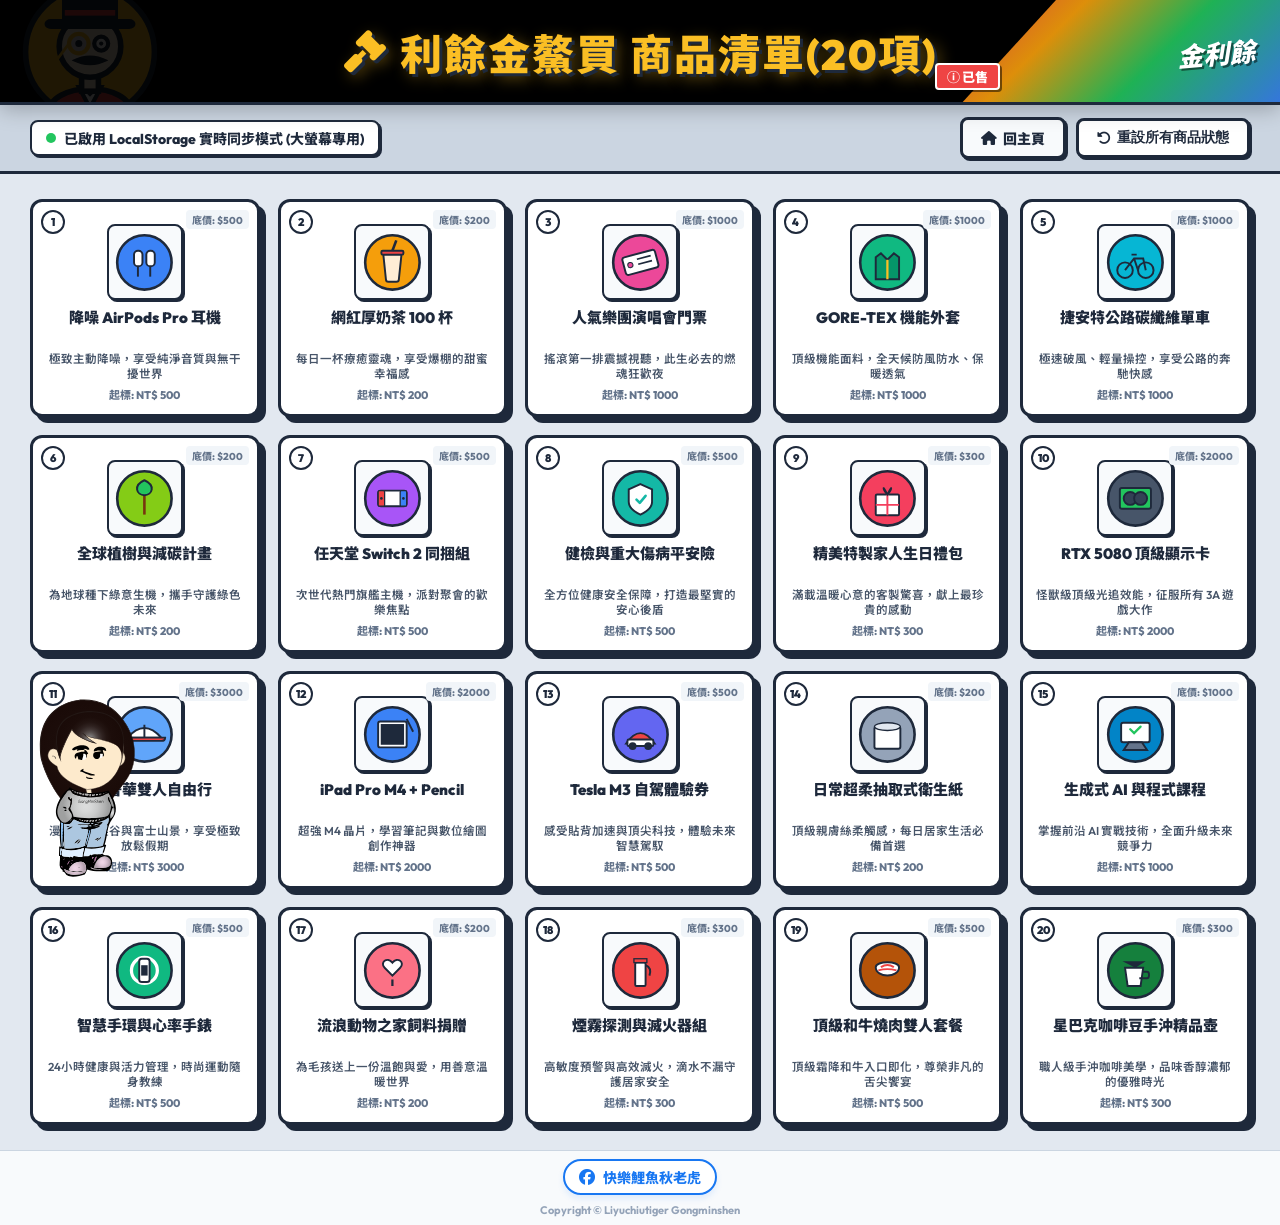
<file: catalog.html>
<!DOCTYPE html>
<html lang="zh-TW">
<head>
    <meta charset="UTF-8">
    <meta name="viewport" content="width=device-width, initial-scale=1.0">
    <title>利餘金鰲買 - 大螢幕投影商品看板 (20項)</title>
    <link rel="preconnect" href="https://fonts.googleapis.com">
    <link rel="preconnect" href="https://fonts.gstatic.com" crossorigin>
    <link href="https://fonts.googleapis.com/css2?family=Outfit:wght@400;600;800;900&family=Noto+Sans+TC:wght@400;700;900&display=swap" rel="stylesheet">
    <link rel="stylesheet" href="https://cdnjs.cloudflare.com/ajax/libs/font-awesome/6.4.0/css/all.min.css">
    <style>
        :root {
            --primary: #1e293b;
            --border-dark: #1e293b;
            --border-width: 3px;
            --warning: #ef4444; /* 已售紅色 */
            --gold: #f59e0b; /* 標題金色 */
            --flat-shadow: 6px 6px 0px #1e293b;
            --flat-shadow-sm: 4px 4px 0px #1e293b;
            --flat-shadow-xs: 2px 2px 0px #1e293b;
        }

        * {
            box-sizing: border-box;
            margin: 0;
            padding: 0;
        }

        body {
            font-family: 'Outfit', 'Noto Sans TC', sans-serif;
            background-color: #e2e8f0;
            color: var(--primary);
            overflow-x: hidden;
            min-height: 100vh;
            display: flex;
            flex-direction: column;
        }

        /* 頂部投影大標題列 (高度還原圖片風格，帶點現代精緻質感) */
        .catalog-header {
            background-color: #000000;
            width: 100%;
            height: 105px;
            position: relative;
            display: flex;
            align-items: center;
            justify-content: center;
            border-bottom: var(--border-width) solid var(--border-dark);
            overflow: hidden;
            box-shadow: 0 4px 20px rgba(0, 0, 0, 0.25);
        }

        /* 裝飾炫帶 */
        .rainbow-ribbon {
            position: absolute;
            top: 0;
            right: 0;
            width: 320px;
            height: 105px;
            pointer-events: none;
            background: linear-gradient(135deg, rgba(239, 68, 68, 0.9) 0%, rgba(245, 158, 11, 0.9) 30%, rgba(34, 197, 94, 0.9) 60%, rgba(59, 130, 246, 0.9) 100%);
            clip-path: polygon(30% 0, 100% 0, 100% 100%, 0% 100%);
            display: flex;
            align-items: center;
            justify-content: flex-end;
            padding-right: 25px;
        }

        .gold-brand-text {
            color: white;
            font-weight: 900;
            font-size: 26px;
            font-style: italic;
            text-shadow: 2px 2px 0px rgba(0, 0, 0, 0.5);
            transform: rotate(-5deg);
        }

        .catalog-title {
            color: #fbbf24; /* 金黃色 */
            font-size: 42px;
            font-weight: 900;
            letter-spacing: 2px;
            text-shadow: 3px 3px 0px #1e293b, 5px 5px 15px rgba(251, 191, 36, 0.4);
            display: flex;
            align-items: center;
            gap: 12px;
            z-index: 10;
        }

        /* 已售標誌說明 */
        .sold-info-tag {
            position: absolute;
            bottom: 12px;
            right: 280px;
            background-color: var(--warning);
            color: white;
            border: 2px solid white;
            padding: 2px 10px;
            border-radius: 4px;
            font-size: 13px;
            font-weight: 900;
            box-shadow: 2px 2px 0px rgba(0,0,0,0.5);
            z-index: 10;
        }

        /* 吉祥物左下角裝飾 */
        .mascot-bg-decor {
            position: absolute;
            left: 20px;
            bottom: -20px;
            width: 140px;
            opacity: 0.12;
            pointer-events: none;
            transform: scaleX(-1);
        }

        /* 控制工具列 */
        .toolbar {
            padding: 12px 30px;
            background-color: #cbd5e1;
            border-bottom: var(--border-width) solid var(--border-dark);
            display: flex;
            justify-content: space-between;
            align-items: center;
        }

        .status-badge {
            background-color: white;
            border: 2px solid var(--border-dark);
            padding: 6px 14px;
            border-radius: 8px;
            font-size: 14px;
            font-weight: 800;
            display: flex;
            align-items: center;
            gap: 8px;
            box-shadow: var(--flat-shadow-xs);
        }

        .pulse-dot {
            width: 10px;
            height: 10px;
            background-color: #22c55e;
            border-radius: 50%;
            animation: pulseGreen 1.5s infinite;
        }

        @keyframes pulseGreen {
            0% { transform: scale(0.95); box-shadow: 0 0 0 0 rgba(34, 197, 94, 0.7); }
            70% { transform: scale(1); box-shadow: 0 0 0 6px rgba(34, 197, 94, 0); }
            100% { transform: scale(0.95); box-shadow: 0 0 0 0 rgba(34, 197, 94, 0); }
        }

        .btn-reset {
            background: white;
            color: var(--primary);
            border: var(--border-width) solid var(--border-dark);
            padding: 8px 18px;
            font-size: 14px;
            font-weight: 900;
            border-radius: 8px;
            cursor: pointer;
            box-shadow: var(--flat-shadow-xs);
            transition: all 0.15s ease;
            display: inline-flex;
            align-items: center;
            gap: 6px;
        }

        .btn-reset:hover {
            background: #f8fafc;
            transform: translate(-1px, -1px);
            box-shadow: var(--flat-shadow-sm);
        }

        .btn-reset:active {
            transform: translate(1px, 1px);
            box-shadow: none;
        }

        /* 4x5 商品卡片大網格 */
        .catalog-grid {
            flex-grow: 1;
            padding: 25px 30px;
            display: grid;
            grid-template-columns: repeat(5, 1fr);
            grid-template-rows: repeat(4, 1fr);
            gap: 18px;
            max-width: 1600px;
            width: 100%;
            margin: 0 auto;
        }

        /* 商品大卡片 */
        .catalog-card {
            background-color: #ffffff;
            border: var(--border-width) solid var(--border-dark);
            border-radius: 12px;
            padding: 12px;
            display: flex;
            flex-direction: column;
            align-items: center;
            justify-content: space-between;
            position: relative;
            cursor: pointer;
            user-select: none;
            box-shadow: var(--flat-shadow);
            transition: transform 0.15s, box-shadow 0.15s;
            overflow: hidden;
        }

        .catalog-card:hover {
            transform: translate(-2px, -2px);
            box-shadow: 8px 8px 0px var(--border-dark);
        }

        .catalog-card:active {
            transform: translate(2px, 2px);
            box-shadow: var(--flat-shadow-xs);
        }

        /* 商品編號與標籤 */
        .card-number {
            position: absolute;
            top: 8px;
            left: 8px;
            background-color: var(--primary-light);
            border: 2px solid var(--border-dark);
            width: 24px;
            height: 24px;
            border-radius: 50%;
            display: flex;
            align-items: center;
            justify-content: center;
            font-size: 11px;
            font-weight: 900;
        }

        .card-price-tag {
            position: absolute;
            top: 8px;
            right: 8px;
            font-size: 10px;
            font-weight: 800;
            color: #64748b;
            background-color: #f1f5f9;
            padding: 2px 6px;
            border-radius: 4px;
        }

        /* 卡片向量圖標 */
        .card-vector-box {
            width: 76px;
            height: 76px;
            border: 2px solid var(--border-dark);
            border-radius: 8px;
            background-color: #f8fafc;
            display: flex;
            align-items: center;
            justify-content: center;
            margin-top: 10px;
            margin-bottom: 8px;
            box-shadow: var(--flat-shadow-xs);
        }

        .card-vector-box svg {
            width: 90%;
            height: 90%;
        }

        /* 商品名稱 */
        .card-name {
            font-size: 15px;
            font-weight: 900;
            color: var(--primary);
            text-align: center;
            line-height: 1.35;
            margin-bottom: 2px;
            width: 100%;
            display: -webkit-box;
            -webkit-line-clamp: 2;
            -webkit-box-orient: vertical;
            overflow: hidden;
            text-overflow: ellipsis;
            height: 40px;
        }

        /* 商品廣告文案 (吸引人宣傳詞) */
        .card-desc {
            font-size: 11.5px;
            font-weight: 600;
            color: #475569;
            text-align: center;
            line-height: 1.3;
            margin: 2px 0;
            width: 100%;
            display: -webkit-box;
            -webkit-line-clamp: 2;
            -webkit-box-orient: vertical;
            overflow: hidden;
            text-overflow: ellipsis;
            min-height: 30px;
        }

        /* 底部底價 */
        .card-bottom-price {
            font-size: 11px;
            font-weight: 800;
            color: #64748b;
            margin-top: 2px;
        }

        /* 紅色已售蓋章印章 (極致擬真傾斜設計) */
        .stamp-sold {
            position: absolute;
            width: 130px;
            height: 65px;
            border: 4px double var(--warning);
            border-radius: 8px;
            color: var(--warning);
            display: flex;
            flex-direction: column;
            align-items: center;
            justify-content: center;
            font-weight: 900;
            transform: rotate(-12deg) scale(2);
            opacity: 0;
            pointer-events: none;
            background-color: rgba(255, 255, 255, 0.9);
            z-index: 100;
            top: 50%;
            left: 50%;
            margin-top: -32.5px;
            margin-left: -65px;
            box-shadow: 0 0 5px rgba(239, 68, 68, 0.3);
            transition: all 0.2s cubic-bezier(0.175, 0.885, 0.32, 1.275);
        }

        .stamp-sold-title {
            font-size: 18px;
            letter-spacing: 2px;
            line-height: 1.1;
        }

        .stamp-sold-sub {
            font-size: 9px;
            font-family: var(--font-outfit);
            letter-spacing: 1px;
            line-height: 1.1;
        }

        /* 已售狀態下的卡片與印章樣式 */
        .catalog-card.sold {
            background-color: #fef2f2;
            border-color: var(--warning);
        }

        .catalog-card.sold:hover {
            transform: none;
            box-shadow: var(--flat-shadow);
        }

        .catalog-card.sold .stamp-sold {
            opacity: 1;
            transform: rotate(-12deg) scale(1);
        }

        .catalog-card.sold .card-vector-box {
            filter: grayscale(80%) opacity(60%);
        }

        .catalog-card.sold .card-name {
            color: #94a3b8;
        }

        /* 標註成交資訊 (大螢幕超清晰得標組別與得標價) */
        .sold-winner-badge {
            position: absolute;
            bottom: 6px;
            left: 6px;
            right: 6px;
            background: linear-gradient(135deg, #090d16 0%, #1e293b 100%);
            border: 2.5px solid #f59e0b;
            border-radius: 8px;
            padding: 5px 6px;
            z-index: 110;
            display: flex;
            flex-direction: column;
            align-items: center;
            justify-content: center;
            gap: 2px;
            box-shadow: 0 4px 14px rgba(0, 0, 0, 0.5), 0 0 0 1px rgba(245, 158, 11, 0.4);
            opacity: 0;
            transform: translateY(10px);
            transition: all 0.25s cubic-bezier(0.34, 1.56, 0.64, 1);
            pointer-events: none;
        }

        .catalog-card.sold .sold-winner-badge {
            opacity: 1;
            transform: translateY(0);
        }

        /* 成交後隱藏卡片原本的小起標價，給大字號得標組別與金額最佳展示空間 */
        .catalog-card.sold .card-bottom-price {
            visibility: hidden;
        }

        .winner-group-row {
            display: flex;
            align-items: center;
            justify-content: center;
            gap: 6px;
            width: 100%;
        }

        .winner-group-text {
            color: #ffffff;
            font-size: 21px; /* 大幅放大！在教室大螢幕投影上極度搶眼醒目 */
            font-weight: 900;
            letter-spacing: 0.5px;
            text-shadow: 0 2px 4px rgba(0, 0, 0, 0.8);
            white-space: nowrap;
            overflow: hidden;
            text-overflow: ellipsis;
            max-width: 92%;
            line-height: 1.2;
        }

        .winner-price-row {
            display: flex;
            align-items: center;
            justify-content: center;
            gap: 4px;
            width: 100%;
            line-height: 1.1;
        }

        .winner-price-label {
            font-size: 11.5px;
            color: #94a3b8;
            font-weight: 700;
        }

        .winner-price-text {
            color: #fbbf24;
            font-size: 16.5px;
            font-weight: 900;
            font-family: 'Outfit', sans-serif;
            text-shadow: 1px 1px 0px rgba(0, 0, 0, 0.6);
            white-space: nowrap;
        }

        /* 音效與底部 */
        .bottom-credits {
            text-align: center;
            padding: 8px;
            font-size: 11px;
            color: #94a3b8;
            font-weight: 700;
            background-color: #f8fafc;
            border-top: 1.5px solid #cbd5e1;
        }

        /* --- 新增：吉祥物拖曳與特效樣式 --- */
        .mascot-draggable-container {
            position: fixed;
            left: 20px;
            bottom: 20px;
            width: 130px;
            height: auto;
            z-index: 10000;
            cursor: move;
            user-select: none;
            touch-action: none;
        }

        .mascot-hover-wrapper {
            width: 100%;
            height: auto;
            transition: filter 0.3s ease, transform 0.3s ease;
        }

        .mascot-img {
            width: 100%;
            height: auto;
            display: block;
            pointer-events: none; /* 防止圖片拖曳時瀏覽器預設開啟圖片 */
        }

        /* 懸停時彩色霓虹發光與抖動 */
        .mascot-hover-wrapper:hover {
            animation: mascot-shake 0.15s infinite linear, mascot-neon-glow 1.5s infinite linear;
        }

        @keyframes mascot-shake {
            0% { transform: translate(0, 0) rotate(0deg); }
            20% { transform: translate(-2px, 1px) rotate(-1.5deg); }
            40% { transform: translate(1px, -1px) rotate(1deg); }
            60% { transform: translate(-1px, 2px) rotate(-0.5deg); }
            80% { transform: translate(2px, 1px) rotate(1.5deg); }
            100% { transform: translate(0, 0) rotate(0deg); }
        }

        @keyframes mascot-neon-glow {
            0% {
                filter: drop-shadow(0 0 6px #ff007f) drop-shadow(0 0 15px #ff00ff);
            }
            20% {
                filter: drop-shadow(0 0 6px #00f0ff) drop-shadow(0 0 15px #00f0ff);
            }
            40% {
                filter: drop-shadow(0 0 6px #39ff14) drop-shadow(0 0 15px #39ff14);
            }
            60% {
                filter: drop-shadow(0 0 6px #ffff00) drop-shadow(0 0 15px #ffff00);
            }
            80% {
                filter: drop-shadow(0 0 6px #ff007f) drop-shadow(0 0 15px #ff007f);
            }
            100% {
                filter: drop-shadow(0 0 6px #ff00ff) drop-shadow(0 0 15px #ff00ff);
            }
        }

        /* --- 新增：FB 粉絲專頁按鈕樣式 --- */
        .fb-link-container {
            margin-bottom: 8px;
            display: flex;
            justify-content: center;
        }

        .fb-fanpage-link {
            display: inline-flex;
            align-items: center;
            gap: 8px;
            text-decoration: none;
            color: #1877f2;
            font-weight: 800;
            font-size: 14px;
            padding: 6px 14px;
            background-color: #ffffff;
            border: 2px solid #1877f2;
            border-radius: 20px;
            box-shadow: 0 4px 6px rgba(24, 119, 242, 0.1);
            transition: all 0.2s cubic-bezier(0.175, 0.885, 0.32, 1.275);
        }

        .fb-fanpage-link:hover {
            background-color: #1877f2;
            color: #ffffff;
            box-shadow: 0 6px 12px rgba(24, 119, 242, 0.25);
            transform: translateY(-2px);
        }

        .fb-icon {
            font-size: 16px;
        }

        /* --- 得標輸入彈窗樣式 --- */
        .modal-overlay {
            position: fixed;
            top: 0;
            left: 0;
            width: 100vw;
            height: 100vh;
            background-color: rgba(15, 23, 42, 0.7);
            backdrop-filter: blur(4px);
            z-index: 20000;
            display: flex;
            align-items: center;
            justify-content: center;
            padding: 20px;
        }

        .modal-card {
            background-color: #ffffff;
            border: 3px solid #1e293b;
            border-radius: 14px;
            box-shadow: 8px 8px 0px #1e293b;
            width: 100%;
            max-width: 440px;
            overflow: hidden;
            animation: modalPop 0.2s cubic-bezier(0.175, 0.885, 0.32, 1.275);
        }

        @keyframes modalPop {
            0% { transform: scale(0.9); opacity: 0; }
            100% { transform: scale(1); opacity: 1; }
        }

        .modal-header {
            background-color: #1e293b;
            color: #fbbf24;
            padding: 14px 20px;
            display: flex;
            align-items: center;
            justify-content: space-between;
        }

        .modal-title {
            font-size: 17px;
            font-weight: 900;
            display: flex;
            align-items: center;
            gap: 8px;
        }

        .modal-close {
            background: none;
            border: none;
            color: #ffffff;
            font-size: 24px;
            cursor: pointer;
            line-height: 1;
        }

        .modal-body {
            padding: 20px;
            display: flex;
            flex-direction: column;
            gap: 14px;
        }

        .modal-info {
            font-size: 14px;
            font-weight: 700;
            color: #475569;
            background: #f8fafc;
            padding: 8px 12px;
            border-radius: 6px;
            border: 1.5px solid #cbd5e1;
        }

        .modal-form-group {
            display: flex;
            flex-direction: column;
            gap: 6px;
        }

        .modal-form-group label {
            font-size: 13.5px;
            font-weight: 800;
            color: #1e293b;
            display: flex;
            align-items: center;
            gap: 6px;
        }

        .modal-form-group input {
            padding: 10px 14px;
            border: 2px solid #1e293b;
            border-radius: 8px;
            font-size: 15px;
            font-weight: 700;
            outline: none;
            transition: all 0.15s;
        }

        .modal-form-group input:focus {
            border-color: #2563eb;
            background-color: #eff6ff;
            box-shadow: 2px 2px 0px #1e293b;
        }

        .modal-footer {
            padding: 12px 20px 18px 20px;
            display: flex;
            flex-wrap: wrap;
            gap: 8px;
            justify-content: flex-end;
            background-color: #f8fafc;
            border-top: 2px solid #e2e8f0;
        }

        .btn-modal {
            padding: 8px 15px;
            border-radius: 8px;
            font-size: 13px;
            font-weight: 800;
            cursor: pointer;
            border: 2px solid #1e293b;
            box-shadow: 2px 2px 0px #1e293b;
            transition: all 0.15s;
            display: inline-flex;
            align-items: center;
            gap: 6px;
        }

        .btn-modal:hover {
            transform: translate(-1px, -1px);
            box-shadow: 3px 3px 0px #1e293b;
        }

        .btn-modal:active {
            transform: translate(1px, 1px);
            box-shadow: none;
        }

        .btn-confirm {
            background-color: #16a34a;
            color: #ffffff;
        }

        .btn-simple-sold {
            background-color: #d97706;
            color: #ffffff;
        }

        .btn-cancel-sold {
            background-color: #ef4444;
            color: #ffffff;
        }

        .btn-close {
            background-color: #ffffff;
            color: #1e293b;
        }
    </style>
</head>
<body>

    <!-- 得標輸入彈窗 (Modal) -->
    <div id="winner-modal-overlay" class="modal-overlay" style="display: none;" onclick="handleModalOverlayClick(event)">
        <div class="modal-card" onclick="event.stopPropagation()">
            <div class="modal-header">
                <div class="modal-title">
                    <i class="fa-solid fa-gavel"></i>
                    <span id="modal-item-title">#01 商品名稱</span>
                </div>
                <button class="modal-close" onclick="closeWinnerModal()">&times;</button>
            </div>
            <div class="modal-body">
                <div class="modal-info">
                    起標底價：<strong id="modal-item-baseprice" style="color: #059669;">NT$ 500</strong>
                </div>
                <div class="modal-form-group">
                    <label for="modal-input-group"><i class="fa-solid fa-users"></i> 得標組別 / 得標者</label>
                    <input type="text" id="modal-input-group" placeholder="例如：第 1 組、第 2 組" autocomplete="off">
                </div>
                <div class="modal-form-group">
                    <label for="modal-input-price"><i class="fa-solid fa-coins"></i> 得標金額 (NT$)</label>
                    <input type="number" id="modal-input-price" placeholder="請輸入得標金額" min="0" step="100">
                </div>
            </div>
            <div class="modal-footer">
                <button class="btn-modal btn-confirm" onclick="confirmWinner()">
                    <i class="fa-solid fa-check"></i> 確認得標
                </button>
                <button class="btn-modal btn-simple-sold" onclick="confirmSimpleSold()">
                    <i class="fa-solid fa-stamp"></i> 僅標記已售
                </button>
                <button class="btn-modal btn-cancel-sold" id="btn-cancel-sold" onclick="removeSoldStatus()" style="display: none;">
                    <i class="fa-solid fa-trash-can"></i> 取消已售
                </button>
                <button class="btn-modal btn-close" onclick="closeWinnerModal()">關閉</button>
            </div>
        </div>
    </div>

    <!-- 吉祥物拖曳容器 -->
    <div id="mascot-draggable" class="mascot-draggable-container">
        <div class="mascot-hover-wrapper">
            <img src="image/LiyuChillGuy.svg" alt="吉祥物" class="mascot-img">
        </div>
    </div>

    <!-- 頂部黑底投影橫幅 -->
    <header class="catalog-header">
        <img src="image/Seller.svg" alt="Seller" class="mascot-bg-decor">
        <h1 class="catalog-title">
            <i class="fa-solid fa-gavel text-gold"></i> 利餘金鰲買 商品清單(20項)
        </h1>
        <div class="sold-info-tag">ⓘ 已售</div>
        <div class="rainbow-ribbon">
            <span class="gold-brand-text">金利餘</span>
        </div>
    </header>

    <!-- 工具列 -->
    <div class="toolbar">
        <div class="status-badge">
            <span class="pulse-dot"></span>
            <span>已啟用 LocalStorage 實時同步模式 (大螢幕專用)</span>
        </div>
        <div style="display: flex; align-items: center; gap: 10px;">
            <a href="index.html" class="btn-reset" style="text-decoration: none; color: inherit; background-color: #f8fafc;"><i class="fa-solid fa-house"></i> 回主頁</a>
            <button class="btn-reset" onclick="resetAllStatuses()"><i class="fa-solid fa-rotate-left"></i> 重設所有商品狀態</button>
        </div>
    </div>

    <!-- 20項商品 4x5 網格 -->
    <main class="catalog-grid" id="catalog-grid">
        <!-- JS 動態生成 20 個商品方塊 -->
    </main>

    <!-- 頁尾宣告 -->
    <footer class="bottom-credits">
        <div class="fb-link-container">
            <a href="https://www.facebook.com/happyliyuchilltiger/" target="_blank" class="fb-fanpage-link">
                <i class="fa-brands fa-facebook fb-icon"></i>
                <span class="fb-text">快樂鯉魚秋老虎</span>
            </a>
        </div>
        Copyright © Liyuchiutiger Gongminshen
    </footer>

    <!-- JS 腳本 -->
    <script>
        // 與 game.js 完美同步的 20 項商品定義
        const ITEMS = [
            { id: 1, name: "降噪 AirPods Pro 耳機", basePrice: 500, desc: "極致主動降噪，享受純淨音質與無干擾世界", svg: `<svg viewBox="0 0 100 100"><circle cx="50" cy="50" r="42" fill="#3b82f6" stroke="#1e293b" stroke-width="4"/><rect x="34" y="32" width="13" height="24" rx="6" fill="#ffffff" stroke="#1e293b" stroke-width="3"/><path d="M 40 56 L 40 72" stroke="#1e293b" stroke-width="3"/><rect x="53" y="32" width="13" height="24" rx="6" fill="#ffffff" stroke="#1e293b" stroke-width="3"/><path d="M 59 56 L 59 72" stroke="#1e293b" stroke-width="3"/></svg>` },
            { id: 2, name: "網紅厚奶茶 100 杯", basePrice: 200, desc: "每日一杯療癒靈魂，享受爆棚的甜蜜幸福感", svg: `<svg viewBox="0 0 100 100"><circle cx="50" cy="50" r="42" fill="#f59e0b" stroke="#1e293b" stroke-width="4"/><path d="M 36 38 L 40 76 A 4 4 0 0 0 44 80 L 56 80 A 4 4 0 0 0 60 76 L 64 38 Z" fill="#ffedd5" stroke="#1e293b" stroke-width="3"/><rect x="33" y="32" width="34" height="6" fill="#ef4444" stroke="#1e293b" stroke-width="3" rx="2"/><path d="M 50 32 L 56 16" stroke="#1e293b" stroke-width="4"/></svg>` },
            { id: 3, name: "人氣樂團演唱會門票", basePrice: 1000, desc: "搖滾第一排震撼視聽，此生必去的燃魂狂歡夜", svg: `<svg viewBox="0 0 100 100"><circle cx="50" cy="50" r="42" fill="#ec4899" stroke="#1e293b" stroke-width="4"/><g transform="rotate(-15 50 50)"><rect x="24" y="36" width="52" height="28" rx="4" fill="#ffffff" stroke="#1e293b" stroke-width="3"/><circle cx="34" cy="50" r="4" fill="#ec4899" stroke="#1e293b" stroke-width="1.5"/><line x1="46" y1="44" x2="68" y2="44" stroke="#1e293b" stroke-width="2.5"/><line x1="46" y1="52" x2="68" y2="52" stroke="#1e293b" stroke-width="2.5"/></g></svg>` },
            { id: 4, name: "GORE-TEX 機能外套", basePrice: 1000, desc: "頂級機能面料，全天候防風防水、保暖透氣", svg: `<svg viewBox="0 0 100 100"><circle cx="50" cy="50" r="42" fill="#10b981" stroke="#1e293b" stroke-width="4"/><path d="M 32 42 L 40 36 L 50 46 L 60 36 L 68 42 L 68 76 L 32 76 Z" fill="#059669" stroke="#1e293b" stroke-width="3"/><path d="M 50 46 L 50 76" stroke="#fbbf24" stroke-width="3.5"/></svg>` },
            { id: 5, name: "捷安特公路碳纖維單車", basePrice: 1000, desc: "極速破風、輕量操控，享受公路的奔馳快感", svg: `<svg viewBox="0 0 100 100"><circle cx="50" cy="50" r="42" fill="#06b6d4" stroke="#1e293b" stroke-width="4"/><circle cx="34" cy="62" r="12" fill="none" stroke="#1e293b" stroke-width="3"/><circle cx="66" cy="62" r="12" fill="none" stroke="#1e293b" stroke-width="3"/><path d="M 34 62 L 48 44 L 62 44 L 66 62 M 48 44 L 54 62 M 44 38 L 52 38" fill="none" stroke="#1e293b" stroke-width="3"/></svg>` },
            { id: 6, name: "全球植樹與減碳計畫", basePrice: 200, desc: "為地球種下綠意生機，攜手守護綠色未來", svg: `<svg viewBox="0 0 100 100"><circle cx="50" cy="50" r="42" fill="#84cc16" stroke="#1e293b" stroke-width="4"/><path d="M 50 75 L 50 45" stroke="#78350f" stroke-width="4"/><path d="M 50 45 C 38 45 32 30 50 22 C 68 30 62 45 50 45 Z" fill="#22c55e" stroke="#1e293b" stroke-width="3"/></svg>` },
            { id: 7, name: "任天堂 Switch 2 同捆組", basePrice: 500, desc: "次世代熱門旗艦主機，派對聚會的歡樂焦點", svg: `<svg viewBox="0 0 100 100"><circle cx="50" cy="50" r="42" fill="#a855f7" stroke="#1e293b" stroke-width="4"/><rect x="28" y="38" width="44" height="24" rx="4" fill="#ffffff" stroke="#1e293b" stroke-width="3"/><rect x="28" y="38" width="10" height="24" rx="2" fill="#ef4444" stroke="#1e293b" stroke-width="2"/><rect x="62" y="38" width="10" height="24" rx="2" fill="#3b82f6" stroke="#1e293b" stroke-width="2"/><circle cx="33" cy="50" r="2" fill="#1e293b"/><circle cx="67" cy="50" r="2" fill="#1e293b"/></svg>` },
            { id: 8, name: "健檢與重大傷病平安險", basePrice: 500, desc: "全方位健康安全保障，打造最堅實的安心後盾", svg: `<svg viewBox="0 0 100 100"><circle cx="50" cy="50" r="42" fill="#14b8a6" stroke="#1e293b" stroke-width="4"/><path d="M 50 28 L 68 36 L 68 55 C 68 68, 50 75, 50 75 C 50 75, 32 68, 32 55 L 32 36 Z" fill="#ffffff" stroke="#1e293b" stroke-width="3"/><path d="M 44 52 L 49 57 L 58 46" fill="none" stroke="#14b8a6" stroke-width="4" stroke-linecap="round" stroke-linejoin="round"/></svg>` },
            { id: 9, name: "精美特製家人生日禮包", basePrice: 300, desc: "滿載溫暖心意的客製驚喜，獻上最珍貴的感動", svg: `<svg viewBox="0 0 100 100"><circle cx="50" cy="50" r="42" fill="#f43f5e" stroke="#1e293b" stroke-width="4"/><rect x="32" y="44" width="36" height="32" rx="2" fill="#ffffff" stroke="#1e293b" stroke-width="3"/><path d="M 50 44 L 50 76 M 32 60 L 68 60" stroke="#f43f5e" stroke-width="3"/><path d="M 50 44 C 42 36, 42 26, 50 44 C 58 26, 58 36, 50 44 Z" fill="#f43f5e" stroke="#1e293b" stroke-width="2.5"/></svg>` },
            { id: 10, name: "RTX 5080 頂級顯示卡", basePrice: 2000, desc: "怪獸級頂級光追效能，征服所有 3A 遊戲大作", svg: `<svg viewBox="0 0 100 100"><circle cx="50" cy="50" r="42" fill="#475569" stroke="#1e293b" stroke-width="4"/><rect x="26" y="34" width="48" height="32" rx="3" fill="#22c55e" stroke="#1e293b" stroke-width="3"/><circle cx="42" cy="50" r="10" fill="#334155" stroke="#1e293b" stroke-width="3"/><circle cx="58" cy="50" r="10" fill="#334155" stroke="#1e293b" stroke-width="3"/></svg>` },
            { id: 11, name: "東京奢華雙人自由行", basePrice: 3000, desc: "漫步繁華澀谷與富士山景，享受極致放鬆假期", svg: `<svg viewBox="0 0 100 100"><circle cx="50" cy="50" r="42" fill="#60a5fa" stroke="#1e293b" stroke-width="4"/><path d="M 24 55 Q 50 25 76 55 Z" fill="#ffffff" stroke="#1e293b" stroke-width="3"/><path d="M 18 55 L 82 55 Q 82 60 76 60 L 24 60 Q 18 60 18 55 Z" fill="#ef4444" stroke="#1e293b" stroke-width="3"/><path d="M 50 35 L 50 55" stroke="#1e293b" stroke-width="3"/></svg>` },
            { id: 12, name: "iPad Pro M4 + Pencil", basePrice: 2000, desc: "超強 M4 晶片，學習筆記與數位繪圖創作神器", svg: `<svg viewBox="0 0 100 100"><circle cx="50" cy="50" r="42" fill="#3b82f6" stroke="#1e293b" stroke-width="4"/><rect x="28" y="30" width="44" height="40" rx="3" fill="#ffffff" stroke="#1e293b" stroke-width="3"/><rect x="32" y="34" width="36" height="32" fill="#1e293b"/><line x1="72" y1="26" x2="82" y2="46" stroke="#1e293b" stroke-width="3"/></svg>` },
            { id: 13, name: "Tesla M3 自駕體驗券", basePrice: 500, desc: "感受貼背加速與頂尖科技，體驗未來智慧駕馭", svg: `<svg viewBox="0 0 100 100"><circle cx="50" cy="50" r="42" fill="#6366f1" stroke="#1e293b" stroke-width="4"/><path d="M 28 64 Q 50 32 72 64 Z" fill="#ef4444" stroke="#1e293b" stroke-width="3"/><rect x="30" y="58" width="40" height="10" fill="#ffffff" stroke="#1e293b" stroke-width="3" rx="2"/><circle cx="38" cy="68" r="6" fill="#1e293b"/><circle cx="62" cy="68" r="6" fill="#1e293b"/></svg>` },
            { id: 14, name: "日常超柔抽取式衛生紙", basePrice: 200, desc: "頂級親膚絲柔觸感，每日居家生活必備首選", svg: `<svg viewBox="0 0 100 100"><circle cx="50" cy="50" r="42" fill="#94a3b8" stroke="#1e293b" stroke-width="4"/><rect x="30" y="38" width="40" height="34" rx="3" fill="#ffffff" stroke="#1e293b" stroke-width="3"/><ellipse cx="50" cy="38" rx="20" ry="6" fill="#e2e8f0" stroke="#1e293b" stroke-width="2"/></svg>` },
            { id: 15, name: "生成式 AI 與程式課程", basePrice: 1000, desc: "掌握前沿 AI 實戰技術，全面升級未來競爭力", svg: `<svg viewBox="0 0 100 100"><circle cx="50" cy="50" r="42" fill="#0284c7" stroke="#1e293b" stroke-width="4"/><rect x="28" y="32" width="44" height="30" rx="3" fill="#ffffff" stroke="#1e293b" stroke-width="3"/><path d="M 40 62 L 32 74 L 68 74 L 60 62 Z" fill="#64748b" stroke="#1e293b" stroke-width="3"/><path d="M 42 42 L 48 48 L 58 38" fill="none" stroke="#22c55e" stroke-width="3.5" stroke-linecap="round"/></svg>` },
            { id: 16, name: "智慧手環與心率手錶", basePrice: 500, desc: "24小時健康與活力管理，時尚運動隨身教練", svg: `<svg viewBox="0 0 100 100"><circle cx="50" cy="50" r="42" fill="#10b981" stroke="#1e293b" stroke-width="4"/><circle cx="50" cy="50" r="20" fill="none" stroke="#ffffff" stroke-width="5"/><rect x="42" y="32" width="16" height="36" rx="4" fill="#ffffff" stroke="#1e293b" stroke-width="3"/><rect x="45" y="42" width="10" height="16" fill="#1e293b"/></svg>` },
            { id: 17, name: "流浪動物之家飼料捐贈", basePrice: 200, desc: "為毛孩送上一份溫飽與愛，用善意溫暖世界", svg: `<svg viewBox="0 0 100 100"><circle cx="50" cy="50" r="42" fill="#fb7185" stroke="#1e293b" stroke-width="4"/><path d="M 38 46 C 30 38, 42 28, 50 38 C 58 28, 70 38, 62 46 L 50 58 Z" fill="#ffffff" stroke="#1e293b" stroke-width="3"/><path d="M 50 64 L 50 74" stroke="#1e293b" stroke-width="3.5"/></svg>` },
            { id: 18, name: "煙霧探測與滅火器組", basePrice: 300, desc: "高敏度預警與高效滅火，滴水不漏守護居家安全", svg: `<svg viewBox="0 0 100 100"><circle cx="50" cy="50" r="42" fill="#ef4444" stroke="#1e293b" stroke-width="4"/><rect x="42" y="38" width="16" height="36" rx="2" fill="#ffffff" stroke="#1e293b" stroke-width="3"/><rect x="40" y="32" width="20" height="6" fill="#ef4444" stroke="#1e293b" stroke-width="2"/><path d="M 58 42 Q 68 46 64 58" fill="none" stroke="#1e293b" stroke-width="3"/></svg>` },
            { id: 19, name: "頂級和牛燒肉雙人套餐", basePrice: 500, desc: "頂級霜降和牛入口即化，尊榮非凡的舌尖饗宴", svg: `<svg viewBox="0 0 100 100"><circle cx="50" cy="50" r="42" fill="#b45309" stroke="#1e293b" stroke-width="4"/><path d="M 32 45 C 32 35, 68 35, 68 45 C 68 62, 32 62, 32 45 Z" fill="#ffffff" stroke="#1e293b" stroke-width="3"/><path d="M 40 45 Q 50 38 60 45 M 36 50 Q 50 46 64 50" fill="none" stroke="#ef4444" stroke-width="3"/></svg>` },
            { id: 20, name: "星巴克咖啡豆手沖精品壺", basePrice: 300, desc: "職人級手沖咖啡美學，品味香醇濃郁的優雅時光", svg: `<svg viewBox="0 0 100 100"><circle cx="50" cy="50" r="42" fill="#15803d" stroke="#1e293b" stroke-width="4"/><path d="M 34 46 L 62 46 L 58 74 L 38 74 Z" fill="#ffffff" stroke="#1e293b" stroke-width="3"/><path d="M 62 52 L 68 52 C 72 52, 72 62, 68 62 L 56 62" fill="none" stroke="#1e293b" stroke-width="3"/><path d="M 30 36 L 66 36 L 50 46 Z" fill="#1e293b"/></svg>` }
        ];

        // 追蹤本頁面手動設定的「已售」狀態 (在不與 LocalStorage 連動時)
        const manualSoldState = {};

        // Web Audio API 蓋章音效合成器
        const AudioStamp = {
            ctx: null,
            init() {
                if (!this.ctx) {
                    this.ctx = new (window.AudioContext || window.webkitAudioContext)();
                }
                if (this.ctx.state === 'suspended') {
                    this.ctx.resume();
                }
            },
            play() {
                try {
                    this.init();
                    const ctx = this.ctx;
                    
                    // 1. 低頻木槌撞擊聲
                    const osc = ctx.createOscillator();
                    const gain = ctx.createGain();
                    osc.connect(gain);
                    gain.connect(ctx.destination);
                    
                    osc.frequency.setValueAtTime(160, ctx.currentTime);
                    osc.frequency.exponentialRampToValueAtTime(40, ctx.currentTime + 0.15);
                    
                    gain.gain.setValueAtTime(0.6, ctx.currentTime);
                    gain.gain.linearRampToValueAtTime(0.01, ctx.currentTime + 0.15);
                    
                    osc.start();
                    osc.stop(ctx.currentTime + 0.16);

                    // 2. 高頻摩擦「沙」聲 (白噪音)
                    const bufferSize = ctx.sampleRate * 0.08;
                    const buffer = ctx.createBuffer(1, bufferSize, ctx.sampleRate);
                    const data = buffer.getChannelData(0);
                    for (let i = 0; i < bufferSize; i++) {
                        data[i] = Math.random() * 2 - 1;
                    }
                    const noise = ctx.createBufferSource();
                    noise.buffer = buffer;
                    
                    const filter = ctx.createBiquadFilter();
                    filter.type = "bandpass";
                    filter.frequency.value = 1000;
                    
                    const noiseGain = ctx.createGain();
                    noiseGain.gain.setValueAtTime(0.25, ctx.currentTime);
                    noiseGain.gain.exponentialRampToValueAtTime(0.01, ctx.currentTime + 0.08);
                    
                    noise.connect(filter);
                    filter.connect(noiseGain);
                    noiseGain.connect(ctx.destination);
                    
                    noise.start();
                    noise.stop(ctx.currentTime + 0.09);
                } catch (e) {
                    console.log("Audio play failed:", e);
                }
            }
        };

        // 渲染 20 個商品方塊
        function initGrid() {
            const grid = document.getElementById("catalog-grid");
            grid.innerHTML = "";

            ITEMS.forEach(item => {
                const card = document.createElement("div");
                card.className = "catalog-card";
                card.id = `catalog-card-${item.id}`;
                card.innerHTML = `
                    <div class="card-number">${item.id}</div>
                    <div class="card-price-tag">底價: $${item.basePrice}</div>
                    <div class="card-vector-box">${item.svg}</div>
                    <div class="card-name">${item.name}</div>
                    <div class="card-desc">${item.desc}</div>
                    <div class="card-bottom-price">起標: NT$ ${item.basePrice}</div>
                    
                    <!-- 紅色已售蓋章印章 -->
                    <div class="stamp-sold">
                        <span class="stamp-sold-title">已 售</span>
                        <span class="stamp-sold-sub">SOLD OUT</span>
                    </div>

                    <!-- 得標者資訊 (大字號得標組別與價格) -->
                    <div class="sold-winner-badge" id="winner-badge-${item.id}"></div>
                `;

                // 綁定手動點擊事件：開啟得標輸入彈窗
                card.addEventListener("click", () => {
                    openWinnerModal(item.id);
                });

                grid.appendChild(card);
            });
        }

        // 統一更新得標組別與得標價的 HTML (大字號高辨識度)
        function updateBadgeContent(badge, group, price) {
            if (!badge) return;
            if (!group || group === "已售出") {
                badge.innerHTML = `
                    <div class="winner-group-row">
                        <i class="fa-solid fa-stamp" style="color:#ef4444; font-size:16px;"></i>
                        <span class="winner-group-text" style="color:#fca5a5; font-size:19px;">已售出</span>
                    </div>
                `;
            } else {
                const formattedPrice = (price !== undefined && price !== null && !isNaN(price)) ? Number(price).toLocaleString() : "";
                badge.innerHTML = `
                    <div class="winner-group-row">
                        <i class="fa-solid fa-trophy" style="color:#fbbf24; font-size:17px; flex-shrink:0;"></i>
                        <span class="winner-group-text">${group}</span>
                    </div>
                    ${formattedPrice ? `
                        <div class="winner-price-row">
                            <span class="winner-price-label">得標價</span>
                            <span class="winner-price-text">NT$ ${formattedPrice}</span>
                        </div>
                    ` : ""}
                `;
            }
        }

        // 當前彈窗選取中的商品 ID
        let currentModalItemId = null;

        // 打開得標輸入彈窗
        function openWinnerModal(id) {
            currentModalItemId = id;
            const item = ITEMS.find(i => i.id === id);
            if (!item) return;

            const modalOverlay = document.getElementById("winner-modal-overlay");
            const titleEl = document.getElementById("modal-item-title");
            const basePriceEl = document.getElementById("modal-item-baseprice");
            const inputGroup = document.getElementById("modal-input-group");
            const inputPrice = document.getElementById("modal-input-price");
            const btnCancelSold = document.getElementById("btn-cancel-sold");

            titleEl.textContent = `#${item.id} ${item.name}`;
            basePriceEl.textContent = `NT$ ${item.basePrice.toLocaleString()}`;

            const card = document.getElementById(`catalog-card-${id}`);
            const isSold = card && card.classList.contains("sold");

            // 讀取現有記錄
            let existingData = manualSoldState[id] || null;
            if (!existingData) {
                try {
                    const soldItems = JSON.parse(localStorage.getItem('sold_items') || '{}');
                    if (soldItems[id]) existingData = soldItems[id];
                } catch (e) {}
            }

            if (isSold && existingData) {
                inputGroup.value = existingData.winner || "";
                inputPrice.value = existingData.price || "";
                btnCancelSold.style.display = "inline-flex";
            } else if (isSold) {
                inputGroup.value = "";
                inputPrice.value = "";
                btnCancelSold.style.display = "inline-flex";
            } else {
                inputGroup.value = "";
                inputPrice.value = "";
                btnCancelSold.style.display = "none";
            }

            modalOverlay.style.display = "flex";
            setTimeout(() => {
                inputGroup.focus();
            }, 50);
        }

        // 關閉彈窗
        function closeWinnerModal() {
            const modalOverlay = document.getElementById("winner-modal-overlay");
            if (modalOverlay) {
                modalOverlay.style.display = "none";
            }
            currentModalItemId = null;
        }

        // 點擊遮罩關閉
        function handleModalOverlayClick(e) {
            if (e.target.id === "winner-modal-overlay") {
                closeWinnerModal();
            }
        }

        // 確認得標並標記已售
        function confirmWinner() {
            if (!currentModalItemId) return;
            const id = currentModalItemId;
            const item = ITEMS.find(i => i.id === id);
            if (!item) return;

            const inputGroup = document.getElementById("modal-input-group");
            const inputPrice = document.getElementById("modal-input-price");

            let group = inputGroup.value.trim();
            let price = parseInt(inputPrice.value);

            if (!group) group = "得標小組";
            if (isNaN(price) || price < 0) price = item.basePrice;

            AudioStamp.play();

            const card = document.getElementById(`catalog-card-${id}`);
            if (card) {
                card.classList.add("sold");
            }

            const badge = document.getElementById(`winner-badge-${id}`);
            updateBadgeContent(badge, group, price);

            const soldData = {
                winner: group,
                price: price
            };

            manualSoldState[id] = soldData;

            // 儲存至 LocalStorage
            try {
                let soldItems = JSON.parse(localStorage.getItem('sold_items') || '{}');
                soldItems[id] = soldData;
                localStorage.setItem('sold_items', JSON.stringify(soldItems));
            } catch (e) {}

            closeWinnerModal();
        }

        // 僅標記已售 (不特別指定組別與金額)
        function confirmSimpleSold() {
            if (!currentModalItemId) return;
            const id = currentModalItemId;
            const item = ITEMS.find(i => i.id === id);
            if (!item) return;

            AudioStamp.play();

            const card = document.getElementById(`catalog-card-${id}`);
            if (card) {
                card.classList.add("sold");
            }

            const badge = document.getElementById(`winner-badge-${id}`);
            updateBadgeContent(badge, "已售出");

            const soldData = {
                winner: "已售出",
                price: item.basePrice
            };

            manualSoldState[id] = soldData;

            try {
                let soldItems = JSON.parse(localStorage.getItem('sold_items') || '{}');
                soldItems[id] = soldData;
                localStorage.setItem('sold_items', JSON.stringify(soldItems));
            } catch (e) {}

            closeWinnerModal();
        }

        // 取消已售狀態
        function removeSoldStatus() {
            if (!currentModalItemId) return;
            const id = currentModalItemId;

            AudioStamp.play();

            const card = document.getElementById(`catalog-card-${id}`);
            if (card) {
                card.classList.remove("sold");
            }

            const badge = document.getElementById(`winner-badge-${id}`);
            if (badge) {
                badge.innerHTML = "";
            }

            delete manualSoldState[id];
            removeLocalStorageItem(id);

            closeWinnerModal();
        }

        function removeLocalStorageItem(id) {
            try {
                let soldItems = JSON.parse(localStorage.getItem('sold_items') || '{}');
                if (soldItems[id]) {
                    delete soldItems[id];
                    localStorage.setItem('sold_items', JSON.stringify(soldItems));
                }
            } catch (e) {}
        }

        // 重設所有狀態
        function resetAllStatuses() {
            AudioStamp.play();
            ITEMS.forEach(item => {
                const card = document.getElementById(`catalog-card-${item.id}`);
                if (card) card.classList.remove("sold");
                const badge = document.getElementById(`winner-badge-${item.id}`);
                if (badge) badge.innerHTML = "";
                delete manualSoldState[item.id];
            });
            try {
                localStorage.removeItem('sold_items');
            } catch (e) {}
        }

        // 鍵盤快速鍵監聽 (Enter 確認, Esc 關閉)
        document.addEventListener("keydown", function(e) {
            const modalOverlay = document.getElementById("winner-modal-overlay");
            if (modalOverlay && modalOverlay.style.display === "flex") {
                if (e.key === "Enter") {
                    e.preventDefault();
                    confirmWinner();
                } else if (e.key === "Escape") {
                    e.preventDefault();
                    closeWinnerModal();
                }
            }
        });

        // 實時讀取 LocalStorage 同步遊戲中已售狀態
        let lastSoldKeysStr = "";
        function syncWithLocalStorage() {
            try {
                const soldItems = JSON.parse(localStorage.getItem('sold_items') || '{}');
                const soldKeys = Object.keys(soldItems);
                const soldKeysStr = JSON.stringify(soldItems);
                
                // 比對是否有新增的得標商品，有則播放音效
                if (soldKeysStr !== lastSoldKeysStr) {
                    // 找出新售出的商品
                    soldKeys.forEach(id => {
                        const card = document.getElementById(`catalog-card-${id}`);
                        if (card && !card.classList.contains("sold")) {
                            card.classList.add("sold");
                            AudioStamp.play();
                        }
                        
                        const winnerInfo = soldItems[id];
                        const badge = document.getElementById(`winner-badge-${id}`);
                        if (badge && winnerInfo) {
                            updateBadgeContent(badge, winnerInfo.winner, winnerInfo.price);
                        }
                    });

                    // 找出被重置/刪除的商品
                    ITEMS.forEach(item => {
                        if (!soldItems[item.id] && !manualSoldState[item.id]) {
                            const card = document.getElementById(`catalog-card-${item.id}`);
                            if (card) card.classList.remove("sold");
                            const badge = document.getElementById(`winner-badge-${item.id}`);
                            if (badge) badge.innerHTML = "";
                        }
                    });

                    lastSoldKeysStr = soldKeysStr;
                }
            } catch (e) {
                console.error("Sync error:", e);
            }
        }

        // 初始化與定時器
        window.onload = function() {
            initGrid();
            syncWithLocalStorage(); // 頁面載入立即同步一次現有得標狀態
            // 每秒同步一次 LocalStorage 狀態
            setInterval(syncWithLocalStorage, 1000);
        };

        // 吉祥物拖曳邏輯
        (function() {
            const draggable = document.getElementById('mascot-draggable');
            if (!draggable) return;

            let isDragging = false;
            let startX, startY;
            let initialX, initialY;

            // 初始化位置
            draggable.style.left = '20px';
            draggable.style.bottom = '20px';

            function dragStart(e) {
                const clientX = e.type === 'touchstart' ? e.touches[0].clientX : e.clientX;
                const clientY = e.type === 'touchstart' ? e.touches[0].clientY : e.clientY;

                isDragging = true;
                const rect = draggable.getBoundingClientRect();
                
                startX = clientX - rect.left;
                startY = clientY - rect.top;

                initialX = rect.left;
                initialY = rect.top;
                
                draggable.style.bottom = 'auto';
                draggable.style.right = 'auto';
                draggable.style.left = `${initialX}px`;
                draggable.style.top = `${initialY}px`;
            }

            function drag(e) {
                if (!isDragging) return;
                
                // 只有在拖曳時才呼叫 preventDefault 防止背景滾動
                if (e.cancelable) {
                    e.preventDefault();
                }

                const clientX = e.type === 'touchmove' ? e.touches[0].clientX : e.clientX;
                const clientY = e.type === 'touchmove' ? e.touches[0].clientY : e.clientY;

                let newX = clientX - startX;
                let newY = clientY - startY;

                const rect = draggable.getBoundingClientRect();
                const minX = 0;
                const minY = 0;
                const maxX = window.innerWidth - rect.width;
                const maxY = window.innerHeight - rect.height;

                if (newX < minX) newX = minX;
                if (newX > maxX) newX = maxX;
                if (newY < minY) newY = minY;
                if (newY > maxY) newY = maxY;

                draggable.style.left = `${newX}px`;
                draggable.style.top = `${newY}px`;
            }

            function dragEnd() {
                isDragging = false;
            }

            // 滑鼠事件
            draggable.addEventListener('mousedown', dragStart);
            document.addEventListener('mousemove', drag);
            document.addEventListener('mouseup', dragEnd);

            // 觸控事件
            draggable.addEventListener('touchstart', dragStart, { passive: true });
            document.addEventListener('touchmove', drag, { passive: false });
            document.addEventListener('touchend', dragEnd);
        })();
    </script>
</body>
</html>
</file>
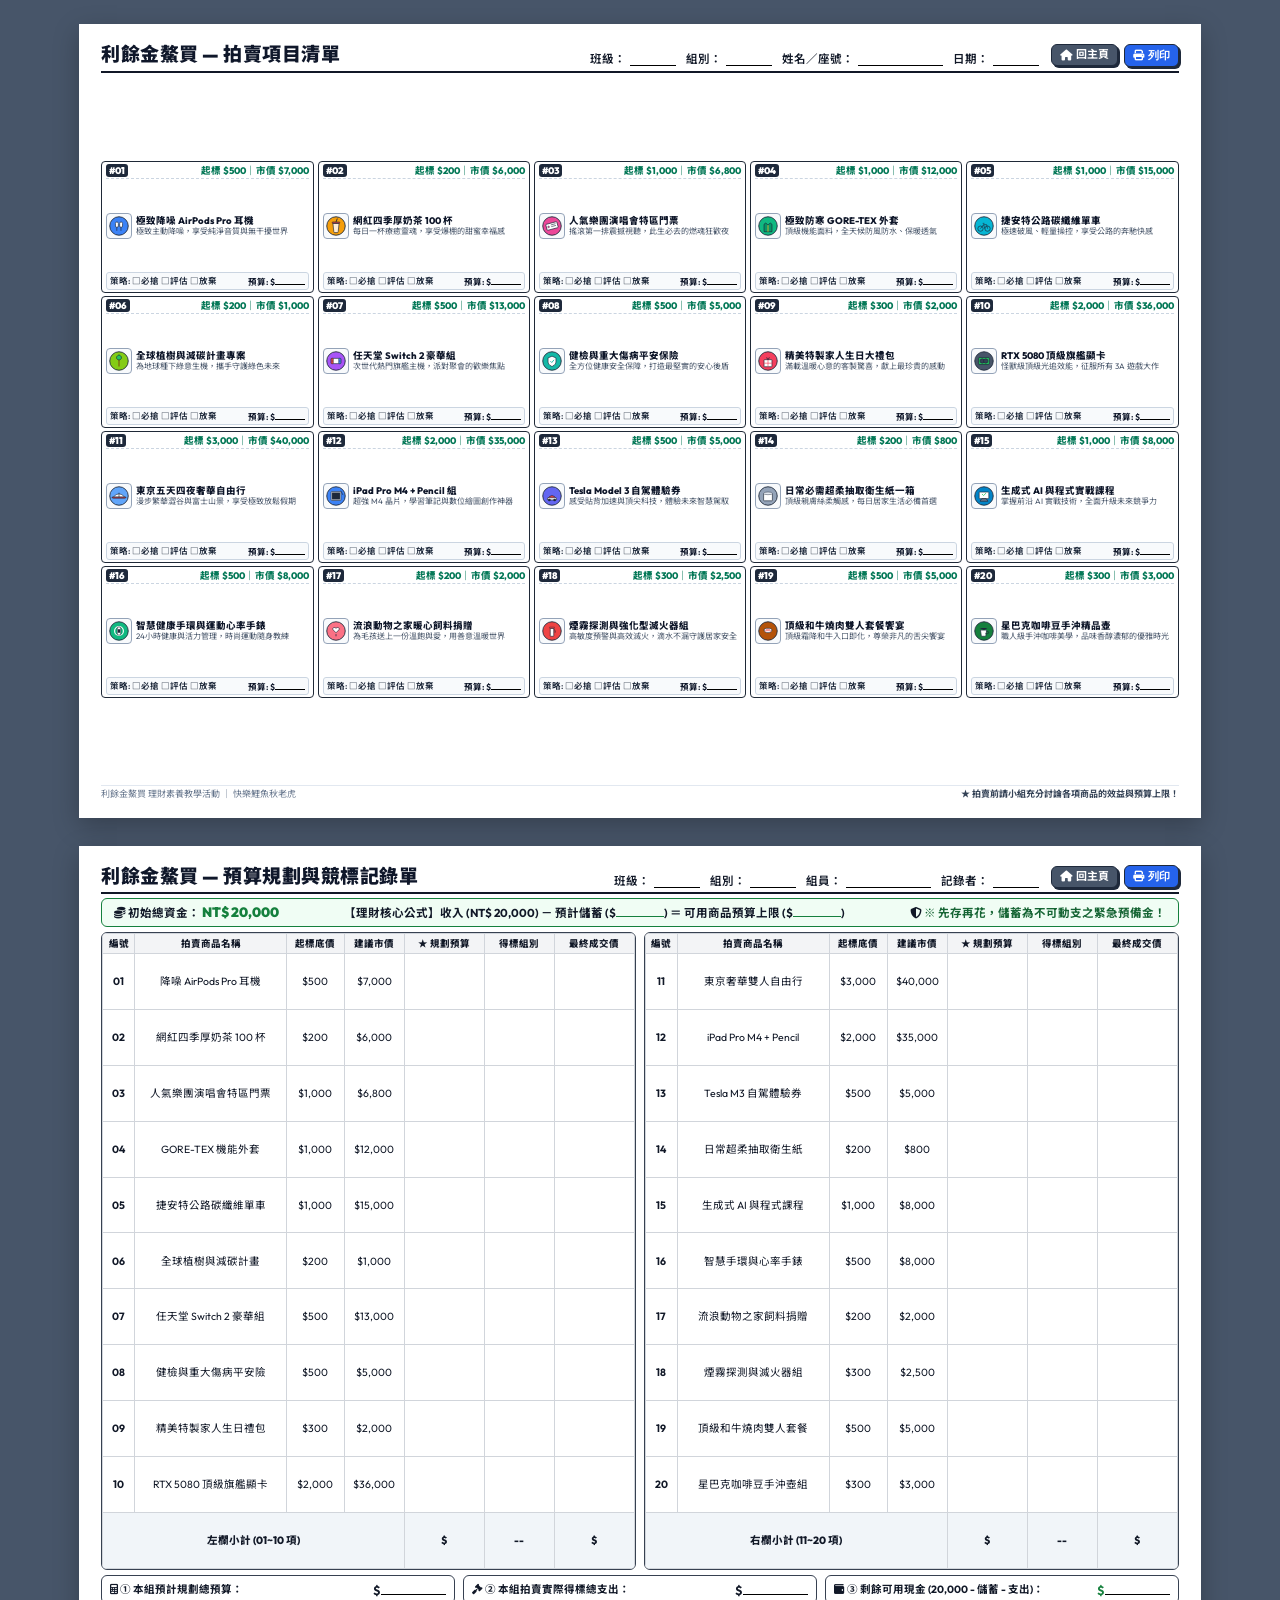
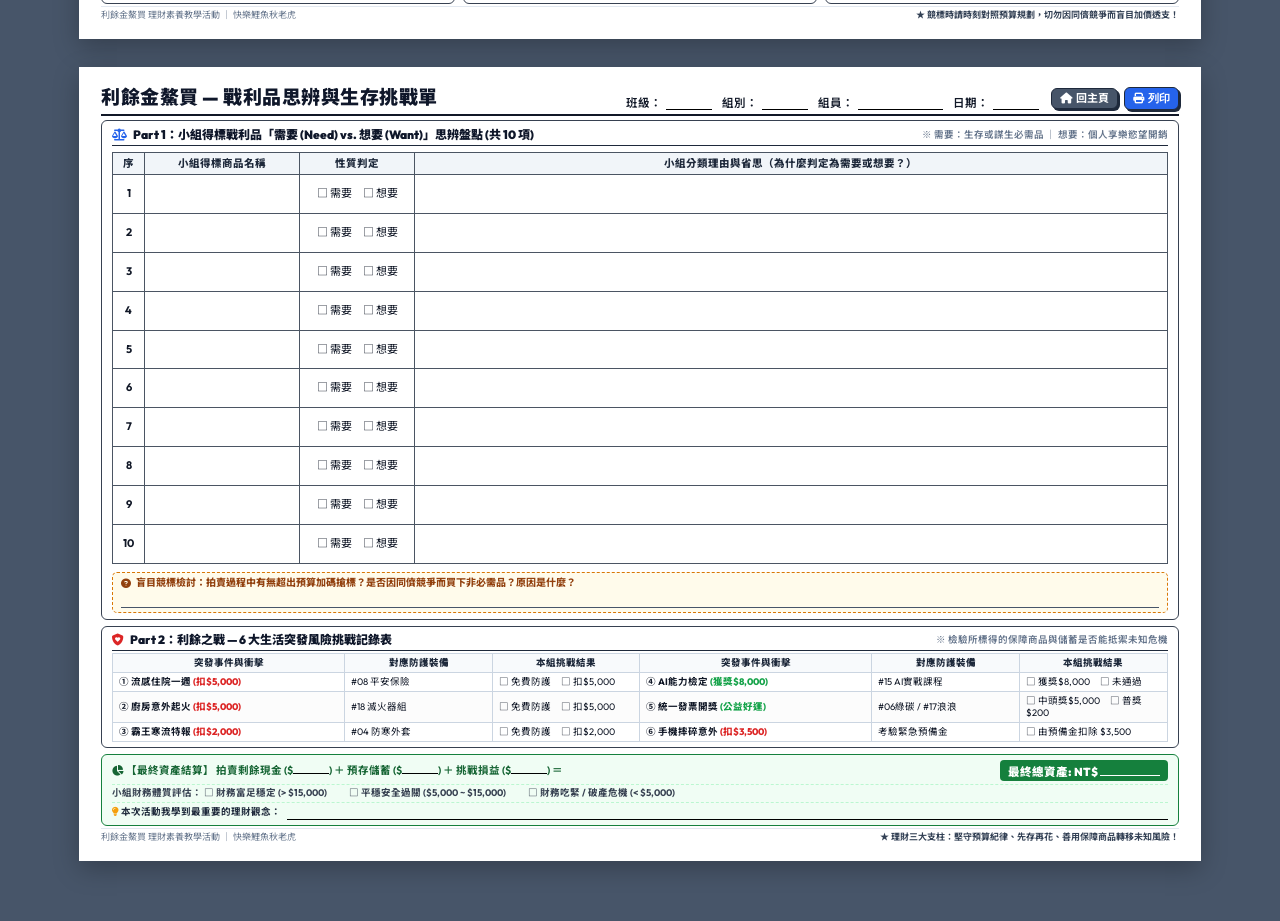
<file: worksheet.html>
<!DOCTYPE html>
<html lang="zh-TW">
<head>
    <meta charset="UTF-8">
    <meta name="viewport" content="width=device-width, initial-scale=1.0">
    <title>利餘金鰲買 - 紙本學習單</title>
    <link rel="preconnect" href="https://fonts.googleapis.com">
    <link rel="preconnect" href="https://fonts.gstatic.com" crossorigin>
    <link href="https://fonts.googleapis.com/css2?family=Outfit:wght@400;600;700;800;900&family=Noto+Sans+TC:wght@400;500;700;900&display=swap" rel="stylesheet">
    <link rel="stylesheet" href="https://cdnjs.cloudflare.com/ajax/libs/font-awesome/6.4.0/css/all.min.css">
    <style>
        :root {
            --ink: #111827;
            --ink-light: #4b5563;
            --border-color: #374151;
            --border-dark: #111827;
            --accent: #2563eb;
            --gold: #d97706;
            --green: #15803d;
        }

        * {
            box-sizing: border-box;
            margin: 0;
            padding: 0;
        }

        body {
            font-family: 'Outfit', 'Noto Sans TC', -apple-system, BlinkMacSystemFont, "Segoe UI", Roboto, sans-serif;
            background-color: #475569;
            color: var(--ink);
            line-height: 1.25;
            -webkit-print-color-adjust: exact;
            print-color-adjust: exact;
        }

        /* 學習單容器 */
        .worksheet-container {
            width: 100%;
            display: flex;
            flex-direction: column;
            align-items: center;
            padding: 24px 0 60px 0;
            gap: 28px;
        }

        /* 每一頁標準橫式紙張 (297mm x 210mm) */
        .a4-landscape-page {
            width: 297mm;
            height: 210mm;
            background: #ffffff;
            box-shadow: 0 8px 24px rgba(0, 0, 0, 0.25);
            padding: 5mm 6mm;
            display: flex;
            flex-direction: column;
            justify-content: space-between;
            position: relative;
            box-sizing: border-box;
            overflow: hidden;
            page-break-after: always;
            break-after: page;
        }

        /* 頂部抬頭區 */
        .sheet-header {
            display: flex;
            justify-content: space-between;
            align-items: flex-end;
            border-bottom: 2px solid var(--border-dark);
            padding-bottom: 4px;
            margin-bottom: 4px;
        }

        .title-block {
            display: flex;
            align-items: center;
            gap: 8px;
        }

        .main-title {
            font-size: 19px;
            font-weight: 900;
            letter-spacing: 0.5px;
            color: #0f172a;
        }

        .header-right {
            display: flex;
            align-items: flex-end;
            gap: 12px;
        }

        .info-bar {
            display: flex;
            gap: 10px;
            font-size: 11.5px;
            font-weight: 600;
            color: var(--ink);
        }

        .info-field {
            display: flex;
            align-items: center;
            gap: 4px;
        }

        .underline {
            display: inline-block;
            border-bottom: 1.5px solid #000;
            width: 46px;
            height: 14px;
        }

        .underline-lg {
            width: 85px;
        }

        .underline-fill {
            display: inline-block;
            border-bottom: 1.5px solid #000;
            flex-grow: 1;
            height: 15px;
        }

        /* 右上角按鈕組 (螢幕顯示、列印時自動隱藏) */
        .header-actions {
            display: flex;
            align-items: center;
            gap: 6px;
        }

        .btn-home-corner {
            background-color: #475569;
            color: #ffffff;
            border: 1.5px solid #1e293b;
            border-radius: 6px;
            padding: 3px 8px;
            font-size: 11px;
            font-weight: 700;
            cursor: pointer;
            display: inline-flex;
            align-items: center;
            gap: 4px;
            box-shadow: 2px 2px 0px #1e293b;
            transition: all 0.15s ease;
            white-space: nowrap;
            text-decoration: none;
        }

        .btn-home-corner:hover {
            background-color: #334155;
            transform: translate(-1px, -1px);
            box-shadow: 3px 3px 0px #1e293b;
        }

        .btn-home-corner:active {
            transform: translate(1px, 1px);
            box-shadow: none;
        }

        .btn-print-corner {
            background-color: #2563eb;
            color: #ffffff;
            border: 1.5px solid #1e293b;
            border-radius: 6px;
            padding: 3px 8px;
            font-size: 11px;
            font-weight: 700;
            cursor: pointer;
            display: inline-flex;
            align-items: center;
            gap: 4px;
            box-shadow: 2px 2px 0px #1e293b;
            transition: all 0.15s ease;
            white-space: nowrap;
        }

        .btn-print-corner:hover {
            background-color: #1d4ed8;
            transform: translate(-1px, -1px);
            box-shadow: 3px 3px 0px #1e293b;
        }

        .btn-print-corner:active {
            transform: translate(1px, 1px);
            box-shadow: none;
        }

        /* 頁尾 */
        .sheet-footer {
            display: flex;
            justify-content: space-between;
            align-items: center;
            font-size: 9px;
            color: #64748b;
            padding-top: 2px;
            border-top: 1px solid #e2e8f0;
            margin-top: 2px;
        }

        .footer-notice {
            margin-left: auto;
            text-align: right;
            font-weight: 700;
            color: #334155;
        }

        /* ================= 學習單 ①：拍賣項目清單 (極致抗溢出、安全高度 142mm) ================= */
        .catalog-grid-sheet {
            display: grid;
            grid-template-columns: repeat(5, 1fr);
            grid-template-rows: repeat(4, minmax(0, 1fr));
            gap: 3.5px;
            flex-grow: 1;
            height: 142mm;
            max-height: 142mm;
        }

        .sheet-card {
            border: 1.5px solid #1f2937;
            border-radius: 4px;
            padding: 2px 4px;
            display: flex;
            flex-direction: column;
            justify-content: space-between;
            background: #ffffff;
            min-height: 0;
            overflow: hidden;
        }

        .card-top {
            display: flex;
            justify-content: space-between;
            align-items: center;
            border-bottom: 1px dashed #cbd5e1;
            padding-bottom: 1px;
            margin-bottom: 1px;
        }

        .item-badge {
            background: #1e293b;
            color: #fff;
            font-size: 9.5px;
            font-weight: 900;
            border-radius: 3px;
            padding: 0.5px 3px;
        }

        .price-tag {
            font-size: 9.5px;
            font-weight: 800;
            color: #047857;
        }

        .card-content {
            display: flex;
            align-items: center;
            gap: 4px;
            margin: 1px 0;
        }

        .item-icon {
            width: 26px;
            height: 26px;
            min-width: 26px;
            border: 1px solid #94a3b8;
            border-radius: 4px;
            background: #f8fafc;
            display: flex;
            align-items: center;
            justify-content: center;
            padding: 1px;
        }

        .item-icon svg {
            width: 100%;
            height: 100%;
        }

        .item-meta {
            flex-grow: 1;
            overflow: hidden;
        }

        .item-title {
            font-size: 9.5px;
            font-weight: 800;
            line-height: 1.15;
            color: #0f172a;
            white-space: nowrap;
            overflow: hidden;
            text-overflow: ellipsis;
        }

        .item-desc {
            font-size: 8px;
            color: #475569;
            line-height: 1.1;
            margin-top: 1px;
            white-space: nowrap;
            overflow: hidden;
            text-overflow: ellipsis;
        }

        .card-strategy-zone {
            background: #f8fafc;
            border: 1px solid #cbd5e1;
            border-radius: 3px;
            padding: 1.5px 3px;
            font-size: 8.5px;
            display: flex;
            justify-content: space-between;
            align-items: center;
            margin-top: 1px;
        }

        .strategy-checks {
            display: flex;
            gap: 2px;
            font-weight: 600;
            color: #1e293b;
        }

        .card-budget-line {
            font-weight: 700;
            color: #0f172a;
        }

        .fill-sm {
            border-bottom: 1.5px solid #000;
            display: inline-block;
            width: 30px;
            height: 10px;
        }

        /* ================= 學習單 ②：預算規劃與競標記錄單 ================= */
        .formula-bar-wide {
            background: #f0fdf4;
            border: 1.5px solid #15803d;
            border-radius: 6px;
            padding: 5px 12px;
            margin-bottom: 5px;
            display: flex;
            justify-content: space-between;
            align-items: center;
            font-size: 11.5px;
            font-weight: 700;
        }

        .formula-val {
            font-size: 13.5px;
            font-weight: 900;
            color: #15803d;
        }

        .formula-line {
            display: inline-block;
            border-bottom: 1.5px solid #15803d;
            width: 48px;
            height: 12px;
        }

        .budget-tables-container {
            display: grid;
            grid-template-columns: 1fr 1fr;
            gap: 8px;
            flex-grow: 1;
            height: 138mm;
        }

        .table-col-wide {
            border: 1.5px solid #374151;
            border-radius: 6px;
            overflow: hidden;
            background: #ffffff;
            display: flex;
            flex-direction: column;
        }

        .table-wide {
            width: 100%;
            border-collapse: collapse;
            font-size: 10px;
            height: 100%;
        }

        .table-wide th, .table-wide td {
            border: 1px solid #d1d5db;
            padding: 2.5px 3px;
            text-align: center;
            vertical-align: middle;
        }

        .table-wide th {
            background-color: #f3f4f6;
            color: #111827;
            font-weight: 800;
            font-size: 9.5px;
            padding: 3.5px 2px;
        }

        .table-wide td {
            color: #111827;
            font-size: 10.5px;
            line-height: 1.2;
        }

        .budget-bottom-summary {
            margin-top: 5px;
            display: grid;
            grid-template-columns: repeat(3, 1fr);
            gap: 8px;
        }

        .summary-metric-card {
            border: 1.5px solid #374151;
            border-radius: 6px;
            padding: 5px 8px;
            background: #ffffff;
            display: flex;
            justify-content: space-between;
            align-items: center;
            font-size: 10.5px;
            font-weight: 700;
        }

        .summary-metric-card strong {
            font-size: 12.5px;
        }

        /* ================= 學習單 ③：戰利品思辨與生存挑戰單 (超大格、好寫、寬敞版) ================= */
        .stage3-container {
            display: flex;
            flex-direction: column;
            gap: 6px;
            flex-grow: 1;
            height: 174mm;
            justify-content: space-between;
        }

        /* 區塊 1：戰利品思辨 (消除空隙、10列均勻寬敞展開) */
        .stage3-block-classify {
            border: 1.5px solid #374151;
            border-radius: 6px;
            padding: 6px 10px;
            background: #ffffff;
            flex-grow: 1;
            display: flex;
            flex-direction: column;
            gap: 4px;
        }

        .block-header {
            display: flex;
            justify-content: space-between;
            align-items: center;
            border-bottom: 1.5px solid #1e293b;
            padding-bottom: 3px;
            margin-bottom: 2px;
        }

        .block-title {
            font-size: 12px;
            font-weight: 900;
            color: #0f172a;
            display: flex;
            align-items: center;
            gap: 6px;
        }

        .block-tip {
            font-size: 9.5px;
            color: #64748b;
            font-weight: 600;
        }

        .table-classify-wide {
            width: 100%;
            border-collapse: collapse;
            font-size: 11px;
            flex-grow: 1;
            margin-bottom: 4px;
        }

        .table-classify-wide th, .table-classify-wide td {
            border: 1.5px solid #4b5563;
            padding: 3px 8px;
            text-align: center;
        }

        .table-classify-wide th {
            background-color: #f1f5f9;
            font-weight: 800;
            color: #1e293b;
            font-size: 10.5px;
            padding: 4px 6px;
        }

        .table-classify-wide tbody tr {
            height: 28px; /* 均勻拉高，完全不擁擠、超好書寫 */
        }

        .table-classify-wide tbody td {
            font-size: 11px;
            padding: 3px 6px;
            vertical-align: middle;
        }

        .table-classify-wide td.text-left {
            text-align: left;
        }

        /* 盲目追標檢討書寫框 */
        .reflection-box {
            background: #fffbeb;
            border: 1.5px dashed #d97706;
            border-radius: 5px;
            padding: 4px 8px;
        }

        .reflection-title {
            font-size: 10px;
            font-weight: 800;
            color: #92400e;
            display: flex;
            align-items: center;
            gap: 5px;
            margin-bottom: 3px;
        }

        .write-line {
            border-bottom: 1.5px solid #475569;
            height: 16px;
            width: 100%;
            display: block;
        }

        /* 區塊 2：生存挑戰 6 大事件 (雙欄緊緻對照表，高度僅 30mm，省空間留給手寫) */
        .stage3-block-survival {
            border: 1.5px solid #374151;
            border-radius: 6px;
            padding: 5px 10px;
            background: #ffffff;
        }

        .survival-table-compact {
            width: 100%;
            border-collapse: collapse;
            font-size: 9.5px;
        }

        .survival-table-compact th, .survival-table-compact td {
            border: 1px solid #cbd5e1;
            padding: 3px 6px;
        }

        .survival-table-compact th {
            background-color: #f8fafc;
            font-weight: 800;
            color: #1e293b;
            text-align: center;
        }

        .survival-table-compact tr:nth-child(even) {
            background-color: #fcfcfc;
        }

        .tag-danger {
            color: #dc2626;
            font-weight: 800;
        }

        .tag-bonus {
            color: #16a34a;
            font-weight: 800;
        }

        /* 區塊 3：最終財務體質總診斷 */
        .stage3-block-diagnose {
            border: 1.5px solid #15803d;
            background: #f0fdf4;
            border-radius: 6px;
            padding: 5px 10px;
            display: flex;
            flex-direction: column;
            gap: 3px;
        }

        .diagnose-row-1 {
            display: flex;
            justify-content: space-between;
            align-items: center;
            font-size: 11px;
            font-weight: 700;
            color: #166534;
        }

        .diagnose-formula-text {
            font-size: 10.5px;
        }

        .diagnose-total-badge {
            background: #15803d;
            color: #ffffff;
            padding: 2px 8px;
            border-radius: 4px;
            font-size: 11.5px;
            font-weight: 900;
        }

        .diagnose-row-2 {
            display: flex;
            justify-content: space-between;
            align-items: center;
            font-size: 9.5px;
            font-weight: 700;
            color: #374151;
            border-top: 1px dashed #bbf7d0;
            padding-top: 2px;
        }

        .diagnose-row-3 {
            display: flex;
            align-items: center;
            gap: 6px;
            font-size: 9.5px;
            font-weight: 700;
            color: #1e293b;
            border-top: 1px dashed #bbf7d0;
            padding-top: 2px;
        }

        /* ================= 列印樣式 (單頁鎖定、全瀏覽器徹底抗溢出) ================= */
        @media print {
            @page {
                size: A4 landscape;
                margin: 0;
            }

            html, body {
                width: 297mm !important;
                height: 210mm !important;
                margin: 0 !important;
                padding: 0 !important;
                background: none !important;
                color: #000000 !important;
                -webkit-print-color-adjust: exact !important;
                print-color-adjust: exact !important;
                overflow: hidden !important;
            }

            .btn-print-corner, .btn-home-corner {
                display: none !important;
            }

            .worksheet-container {
                padding: 0 !important;
                margin: 0 !important;
                gap: 0 !important;
            }

            .a4-landscape-page {
                box-shadow: none !important;
                margin: 0 !important;
                width: 297mm !important;
                height: 210mm !important;
                max-height: 210mm !important;
                padding: 5mm 7mm !important;
                box-sizing: border-box !important;
                page-break-after: always !important;
                page-break-inside: avoid !important;
                break-after: page !important;
                break-inside: avoid !important;
                overflow: hidden !important;
            }

            /* 獨立單頁列印控制 */
            body.print-p1 #page-2, body.print-p1 #page-3 {
                display: none !important;
            }

            body.print-p2 #page-1, body.print-p2 #page-3 {
                display: none !important;
            }

            body.print-p3 #page-1, body.print-p3 #page-2 {
                display: none !important;
            }
        }
    </style>
</head>
<body>

    <main class="worksheet-container">

        <!-- ========================================================
             學習單 ①：【利餘金鰲買 — 拍賣項目清單】
             ======================================================== -->
        <section class="a4-landscape-page" id="page-1">
            <header class="sheet-header">
                <div class="title-block">
                    <h1 class="main-title">利餘金鰲買 — 拍賣項目清單</h1>
                </div>
                <div class="header-right">
                    <div class="info-bar">
                        <div class="info-field">班級：<span class="underline"></span></div>
                        <div class="info-field">組別：<span class="underline"></span></div>
                        <div class="info-field">姓名／座號：<span class="underline underline-lg"></span></div>
                        <div class="info-field">日期：<span class="underline"></span></div>
                    </div>
                    <div class="header-actions">
                        <a href="index.html" class="btn-home-corner" title="返回主頁">
                            <i class="fa-solid fa-house"></i> 回主頁
                        </a>
                        <button class="btn-print-corner" onclick="printPage(1)" title="列印此頁">
                            <i class="fa-solid fa-print"></i> 列印
                        </button>
                    </div>
                </div>
            </header>

            <!-- 20項商品 4x5 網格 (精準 154mm 高度，絕對不溢頁) -->
            <div class="catalog-grid-sheet">
                <!-- 01 -->
                <div class="sheet-card">
                    <div class="card-top">
                        <span class="item-badge">#01</span>
                        <span class="price-tag">起標 $500｜市價 $7,000</span>
                    </div>
                    <div class="card-content">
                        <div class="item-icon">
                            <svg viewBox="0 0 100 100"><circle cx="50" cy="50" r="42" fill="#3b82f6" stroke="#1e293b" stroke-width="4"/><rect x="34" y="32" width="13" height="24" rx="6" fill="#ffffff" stroke="#1e293b" stroke-width="3"/><path d="M 40 56 L 40 72" stroke="#1e293b" stroke-width="3"/><rect x="53" y="32" width="13" height="24" rx="6" fill="#ffffff" stroke="#1e293b" stroke-width="3"/><path d="M 59 56 L 59 72" stroke="#1e293b" stroke-width="3"/></svg>
                        </div>
                        <div class="item-meta">
                            <div class="item-title">極致降噪 AirPods Pro 耳機</div>
                            <div class="item-desc">極致主動降噪，享受純淨音質與無干擾世界</div>
                        </div>
                    </div>
                    <div class="card-strategy-zone">
                        <div class="strategy-checks">策略: □必搶 □評估 □放棄</div>
                        <div class="card-budget-line">預算: $<span class="fill-sm"></span></div>
                    </div>
                </div>

                <!-- 02 -->
                <div class="sheet-card">
                    <div class="card-top">
                        <span class="item-badge">#02</span>
                        <span class="price-tag">起標 $200｜市價 $6,000</span>
                    </div>
                    <div class="card-content">
                        <div class="item-icon">
                            <svg viewBox="0 0 100 100"><circle cx="50" cy="50" r="42" fill="#f59e0b" stroke="#1e293b" stroke-width="4"/><path d="M 36 38 L 40 76 A 4 4 0 0 0 44 80 L 56 80 A 4 4 0 0 0 60 76 L 64 38 Z" fill="#ffedd5" stroke="#1e293b" stroke-width="3"/><rect x="33" y="32" width="34" height="6" fill="#ef4444" stroke="#1e293b" stroke-width="3" rx="2"/><path d="M 50 32 L 56 16" stroke="#1e293b" stroke-width="4"/></svg>
                        </div>
                        <div class="item-meta">
                            <div class="item-title">網紅四季厚奶茶 100 杯</div>
                            <div class="item-desc">每日一杯療癒靈魂，享受爆棚的甜蜜幸福感</div>
                        </div>
                    </div>
                    <div class="card-strategy-zone">
                        <div class="strategy-checks">策略: □必搶 □評估 □放棄</div>
                        <div class="card-budget-line">預算: $<span class="fill-sm"></span></div>
                    </div>
                </div>

                <!-- 03 -->
                <div class="sheet-card">
                    <div class="card-top">
                        <span class="item-badge">#03</span>
                        <span class="price-tag">起標 $1,000｜市價 $6,800</span>
                    </div>
                    <div class="card-content">
                        <div class="item-icon">
                            <svg viewBox="0 0 100 100"><circle cx="50" cy="50" r="42" fill="#ec4899" stroke="#1e293b" stroke-width="4"/><g transform="rotate(-15 50 50)"><rect x="24" y="36" width="52" height="28" rx="4" fill="#ffffff" stroke="#1e293b" stroke-width="3"/><circle cx="34" cy="50" r="4" fill="#ec4899" stroke="#1e293b" stroke-width="1.5"/><line x1="46" y1="44" x2="68" y2="44" stroke="#1e293b" stroke-width="2.5"/><line x1="46" y1="52" x2="68" y2="52" stroke="#1e293b" stroke-width="2.5"/></g></svg>
                        </div>
                        <div class="item-meta">
                            <div class="item-title">人氣樂團演唱會特區門票</div>
                            <div class="item-desc">搖滾第一排震撼視聽，此生必去的燃魂狂歡夜</div>
                        </div>
                    </div>
                    <div class="card-strategy-zone">
                        <div class="strategy-checks">策略: □必搶 □評估 □放棄</div>
                        <div class="card-budget-line">預算: $<span class="fill-sm"></span></div>
                    </div>
                </div>

                <!-- 04 -->
                <div class="sheet-card">
                    <div class="card-top">
                        <span class="item-badge">#04</span>
                        <span class="price-tag">起標 $1,000｜市價 $12,000</span>
                    </div>
                    <div class="card-content">
                        <div class="item-icon">
                            <svg viewBox="0 0 100 100"><circle cx="50" cy="50" r="42" fill="#10b981" stroke="#1e293b" stroke-width="4"/><path d="M 32 42 L 40 36 L 50 46 L 60 36 L 68 42 L 68 76 L 32 76 Z" fill="#059669" stroke="#1e293b" stroke-width="3"/><path d="M 50 46 L 50 76" stroke="#fbbf24" stroke-width="3.5"/></svg>
                        </div>
                        <div class="item-meta">
                            <div class="item-title">極致防寒 GORE-TEX 外套</div>
                            <div class="item-desc">頂級機能面料，全天候防風防水、保暖透氣</div>
                        </div>
                    </div>
                    <div class="card-strategy-zone">
                        <div class="strategy-checks">策略: □必搶 □評估 □放棄</div>
                        <div class="card-budget-line">預算: $<span class="fill-sm"></span></div>
                    </div>
                </div>

                <!-- 05 -->
                <div class="sheet-card">
                    <div class="card-top">
                        <span class="item-badge">#05</span>
                        <span class="price-tag">起標 $1,000｜市價 $15,000</span>
                    </div>
                    <div class="card-content">
                        <div class="item-icon">
                            <svg viewBox="0 0 100 100"><circle cx="50" cy="50" r="42" fill="#06b6d4" stroke="#1e293b" stroke-width="4"/><circle cx="34" cy="62" r="12" fill="none" stroke="#1e293b" stroke-width="3"/><circle cx="66" cy="62" r="12" fill="none" stroke="#1e293b" stroke-width="3"/><path d="M 34 62 L 48 44 L 62 44 L 66 62 M 48 44 L 54 62 M 44 38 L 52 38" fill="none" stroke="#1e293b" stroke-width="3"/></svg>
                        </div>
                        <div class="item-meta">
                            <div class="item-title">捷安特公路碳纖維單車</div>
                            <div class="item-desc">極速破風、輕量操控，享受公路的奔馳快感</div>
                        </div>
                    </div>
                    <div class="card-strategy-zone">
                        <div class="strategy-checks">策略: □必搶 □評估 □放棄</div>
                        <div class="card-budget-line">預算: $<span class="fill-sm"></span></div>
                    </div>
                </div>

                <!-- 06 -->
                <div class="sheet-card">
                    <div class="card-top">
                        <span class="item-badge">#06</span>
                        <span class="price-tag">起標 $200｜市價 $1,000</span>
                    </div>
                    <div class="card-content">
                        <div class="item-icon">
                            <svg viewBox="0 0 100 100"><circle cx="50" cy="50" r="42" fill="#84cc16" stroke="#1e293b" stroke-width="4"/><path d="M 50 75 L 50 45" stroke="#78350f" stroke-width="4"/><path d="M 50 45 C 38 45 32 30 50 22 C 68 30 62 45 50 45 Z" fill="#22c55e" stroke="#1e293b" stroke-width="3"/></svg>
                        </div>
                        <div class="item-meta">
                            <div class="item-title">全球植樹與減碳計畫專案</div>
                            <div class="item-desc">為地球種下綠意生機，攜手守護綠色未來</div>
                        </div>
                    </div>
                    <div class="card-strategy-zone">
                        <div class="strategy-checks">策略: □必搶 □評估 □放棄</div>
                        <div class="card-budget-line">預算: $<span class="fill-sm"></span></div>
                    </div>
                </div>

                <!-- 07 -->
                <div class="sheet-card">
                    <div class="card-top">
                        <span class="item-badge">#07</span>
                        <span class="price-tag">起標 $500｜市價 $13,000</span>
                    </div>
                    <div class="card-content">
                        <div class="item-icon">
                            <svg viewBox="0 0 100 100"><circle cx="50" cy="50" r="42" fill="#a855f7" stroke="#1e293b" stroke-width="4"/><rect x="28" y="38" width="44" height="24" rx="4" fill="#ffffff" stroke="#1e293b" stroke-width="3"/><rect x="28" y="38" width="10" height="24" rx="2" fill="#ef4444" stroke="#1e293b" stroke-width="2"/><rect x="62" y="38" width="10" height="24" rx="2" fill="#3b82f6" stroke="#1e293b" stroke-width="2"/><circle cx="33" cy="50" r="2" fill="#1e293b"/><circle cx="67" cy="50" r="2" fill="#1e293b"/></svg>
                        </div>
                        <div class="item-meta">
                            <div class="item-title">任天堂 Switch 2 豪華組</div>
                            <div class="item-desc">次世代熱門旗艦主機，派對聚會的歡樂焦點</div>
                        </div>
                    </div>
                    <div class="card-strategy-zone">
                        <div class="strategy-checks">策略: □必搶 □評估 □放棄</div>
                        <div class="card-budget-line">預算: $<span class="fill-sm"></span></div>
                    </div>
                </div>

                <!-- 08 -->
                <div class="sheet-card">
                    <div class="card-top">
                        <span class="item-badge">#08</span>
                        <span class="price-tag">起標 $500｜市價 $5,000</span>
                    </div>
                    <div class="card-content">
                        <div class="item-icon">
                            <svg viewBox="0 0 100 100"><circle cx="50" cy="50" r="42" fill="#14b8a6" stroke="#1e293b" stroke-width="4"/><path d="M 50 28 L 68 36 L 68 55 C 68 68, 50 75, 50 75 C 50 75, 32 68, 32 55 L 32 36 Z" fill="#ffffff" stroke="#1e293b" stroke-width="3"/><path d="M 44 52 L 49 57 L 58 46" fill="none" stroke="#14b8a6" stroke-width="4" stroke-linecap="round" stroke-linejoin="round"/></svg>
                        </div>
                        <div class="item-meta">
                            <div class="item-title">健檢與重大傷病平安保險</div>
                            <div class="item-desc">全方位健康安全保障，打造最堅實的安心後盾</div>
                        </div>
                    </div>
                    <div class="card-strategy-zone">
                        <div class="strategy-checks">策略: □必搶 □評估 □放棄</div>
                        <div class="card-budget-line">預算: $<span class="fill-sm"></span></div>
                    </div>
                </div>

                <!-- 09 -->
                <div class="sheet-card">
                    <div class="card-top">
                        <span class="item-badge">#09</span>
                        <span class="price-tag">起標 $300｜市價 $2,000</span>
                    </div>
                    <div class="card-content">
                        <div class="item-icon">
                            <svg viewBox="0 0 100 100"><circle cx="50" cy="50" r="42" fill="#f43f5e" stroke="#1e293b" stroke-width="4"/><rect x="32" y="44" width="36" height="32" rx="2" fill="#ffffff" stroke="#1e293b" stroke-width="3"/><path d="M 50 44 L 50 76 M 32 60 L 68 60" stroke="#f43f5e" stroke-width="3"/><path d="M 50 44 C 42 36, 42 26, 50 44 C 58 26, 58 36, 50 44 Z" fill="#f43f5e" stroke="#1e293b" stroke-width="2.5"/></svg>
                        </div>
                        <div class="item-meta">
                            <div class="item-title">精美特製家人生日大禮包</div>
                            <div class="item-desc">滿載溫暖心意的客製驚喜，獻上最珍貴的感動</div>
                        </div>
                    </div>
                    <div class="card-strategy-zone">
                        <div class="strategy-checks">策略: □必搶 □評估 □放棄</div>
                        <div class="card-budget-line">預算: $<span class="fill-sm"></span></div>
                    </div>
                </div>

                <!-- 10 -->
                <div class="sheet-card">
                    <div class="card-top">
                        <span class="item-badge">#10</span>
                        <span class="price-tag">起標 $2,000｜市價 $36,000</span>
                    </div>
                    <div class="card-content">
                        <div class="item-icon">
                            <svg viewBox="0 0 100 100"><circle cx="50" cy="50" r="42" fill="#475569" stroke="#1e293b" stroke-width="4"/><rect x="26" y="34" width="48" height="32" rx="3" fill="#22c55e" stroke="#1e293b" stroke-width="3"/><circle cx="42" cy="50" r="10" fill="#334155" stroke="#1e293b" stroke-width="3"/><circle cx="58" cy="50" r="10" fill="#334155" stroke="#1e293b" stroke-width="3"/></svg>
                        </div>
                        <div class="item-meta">
                            <div class="item-title">RTX 5080 頂級旗艦顯卡</div>
                            <div class="item-desc">怪獸級頂級光追效能，征服所有 3A 遊戲大作</div>
                        </div>
                    </div>
                    <div class="card-strategy-zone">
                        <div class="strategy-checks">策略: □必搶 □評估 □放棄</div>
                        <div class="card-budget-line">預算: $<span class="fill-sm"></span></div>
                    </div>
                </div>

                <!-- 11 -->
                <div class="sheet-card">
                    <div class="card-top">
                        <span class="item-badge">#11</span>
                        <span class="price-tag">起標 $3,000｜市價 $40,000</span>
                    </div>
                    <div class="card-content">
                        <div class="item-icon">
                            <svg viewBox="0 0 100 100"><circle cx="50" cy="50" r="42" fill="#60a5fa" stroke="#1e293b" stroke-width="4"/><path d="M 24 55 Q 50 25 76 55 Z" fill="#ffffff" stroke="#1e293b" stroke-width="3"/><path d="M 18 55 L 82 55 Q 82 60 76 60 L 24 60 Q 18 60 18 55 Z" fill="#ef4444" stroke="#1e293b" stroke-width="3"/><path d="M 50 35 L 50 55" stroke="#1e293b" stroke-width="3"/></svg>
                        </div>
                        <div class="item-meta">
                            <div class="item-title">東京五天四夜奢華自由行</div>
                            <div class="item-desc">漫步繁華澀谷與富士山景，享受極致放鬆假期</div>
                        </div>
                    </div>
                    <div class="card-strategy-zone">
                        <div class="strategy-checks">策略: □必搶 □評估 □放棄</div>
                        <div class="card-budget-line">預算: $<span class="fill-sm"></span></div>
                    </div>
                </div>

                <!-- 12 -->
                <div class="sheet-card">
                    <div class="card-top">
                        <span class="item-badge">#12</span>
                        <span class="price-tag">起標 $2,000｜市價 $35,000</span>
                    </div>
                    <div class="card-content">
                        <div class="item-icon">
                            <svg viewBox="0 0 100 100"><circle cx="50" cy="50" r="42" fill="#3b82f6" stroke="#1e293b" stroke-width="4"/><rect x="28" y="30" width="44" height="40" rx="3" fill="#ffffff" stroke="#1e293b" stroke-width="3"/><rect x="32" y="34" width="36" height="32" fill="#1e293b"/><line x1="72" y1="26" x2="82" y2="46" stroke="#1e293b" stroke-width="3"/></svg>
                        </div>
                        <div class="item-meta">
                            <div class="item-title">iPad Pro M4 + Pencil 組</div>
                            <div class="item-desc">超強 M4 晶片，學習筆記與數位繪圖創作神器</div>
                        </div>
                    </div>
                    <div class="card-strategy-zone">
                        <div class="strategy-checks">策略: □必搶 □評估 □放棄</div>
                        <div class="card-budget-line">預算: $<span class="fill-sm"></span></div>
                    </div>
                </div>

                <!-- 13 -->
                <div class="sheet-card">
                    <div class="card-top">
                        <span class="item-badge">#13</span>
                        <span class="price-tag">起標 $500｜市價 $5,000</span>
                    </div>
                    <div class="card-content">
                        <div class="item-icon">
                            <svg viewBox="0 0 100 100"><circle cx="50" cy="50" r="42" fill="#6366f1" stroke="#1e293b" stroke-width="4"/><path d="M 28 64 Q 50 32 72 64 Z" fill="#ef4444" stroke="#1e293b" stroke-width="3"/><rect x="30" y="58" width="40" height="10" fill="#ffffff" stroke="#1e293b" stroke-width="3" rx="2"/><circle cx="38" cy="68" r="6" fill="#1e293b"/><circle cx="62" cy="68" r="6" fill="#1e293b"/></svg>
                        </div>
                        <div class="item-meta">
                            <div class="item-title">Tesla Model 3 自駕體驗券</div>
                            <div class="item-desc">感受貼背加速與頂尖科技，體驗未來智慧駕馭</div>
                        </div>
                    </div>
                    <div class="card-strategy-zone">
                        <div class="strategy-checks">策略: □必搶 □評估 □放棄</div>
                        <div class="card-budget-line">預算: $<span class="fill-sm"></span></div>
                    </div>
                </div>

                <!-- 14 -->
                <div class="sheet-card">
                    <div class="card-top">
                        <span class="item-badge">#14</span>
                        <span class="price-tag">起標 $200｜市價 $800</span>
                    </div>
                    <div class="card-content">
                        <div class="item-icon">
                            <svg viewBox="0 0 100 100"><circle cx="50" cy="50" r="42" fill="#94a3b8" stroke="#1e293b" stroke-width="4"/><rect x="30" y="38" width="40" height="34" rx="3" fill="#ffffff" stroke="#1e293b" stroke-width="3"/><ellipse cx="50" cy="38" rx="20" ry="6" fill="#e2e8f0" stroke="#1e293b" stroke-width="2"/></svg>
                        </div>
                        <div class="item-meta">
                            <div class="item-title">日常必需超柔抽取衛生紙一箱</div>
                            <div class="item-desc">頂級親膚絲柔觸感，每日居家生活必備首選</div>
                        </div>
                    </div>
                    <div class="card-strategy-zone">
                        <div class="strategy-checks">策略: □必搶 □評估 □放棄</div>
                        <div class="card-budget-line">預算: $<span class="fill-sm"></span></div>
                    </div>
                </div>

                <!-- 15 -->
                <div class="sheet-card">
                    <div class="card-top">
                        <span class="item-badge">#15</span>
                        <span class="price-tag">起標 $1,000｜市價 $8,000</span>
                    </div>
                    <div class="card-content">
                        <div class="item-icon">
                            <svg viewBox="0 0 100 100"><circle cx="50" cy="50" r="42" fill="#0284c7" stroke="#1e293b" stroke-width="4"/><rect x="28" y="32" width="44" height="30" rx="3" fill="#ffffff" stroke="#1e293b" stroke-width="3"/><path d="M 40 62 L 32 74 L 68 74 L 60 62 Z" fill="#64748b" stroke="#1e293b" stroke-width="3"/><path d="M 42 42 L 48 48 L 58 38" fill="none" stroke="#22c55e" stroke-width="3.5" stroke-linecap="round"/></svg>
                        </div>
                        <div class="item-meta">
                            <div class="item-title">生成式 AI 與程式實戰課程</div>
                            <div class="item-desc">掌握前沿 AI 實戰技術，全面升級未來競爭力</div>
                        </div>
                    </div>
                    <div class="card-strategy-zone">
                        <div class="strategy-checks">策略: □必搶 □評估 □放棄</div>
                        <div class="card-budget-line">預算: $<span class="fill-sm"></span></div>
                    </div>
                </div>

                <!-- 16 -->
                <div class="sheet-card">
                    <div class="card-top">
                        <span class="item-badge">#16</span>
                        <span class="price-tag">起標 $500｜市價 $8,000</span>
                    </div>
                    <div class="card-content">
                        <div class="item-icon">
                            <svg viewBox="0 0 100 100"><circle cx="50" cy="50" r="42" fill="#10b981" stroke="#1e293b" stroke-width="4"/><circle cx="50" cy="50" r="20" fill="none" stroke="#ffffff" stroke-width="5"/><rect x="42" y="32" width="16" height="36" rx="4" fill="#ffffff" stroke="#1e293b" stroke-width="3"/><rect x="45" y="42" width="10" height="16" fill="#1e293b"/></svg>
                        </div>
                        <div class="item-meta">
                            <div class="item-title">智慧健康手環與運動心率手錶</div>
                            <div class="item-desc">24小時健康與活力管理，時尚運動隨身教練</div>
                        </div>
                    </div>
                    <div class="card-strategy-zone">
                        <div class="strategy-checks">策略: □必搶 □評估 □放棄</div>
                        <div class="card-budget-line">預算: $<span class="fill-sm"></span></div>
                    </div>
                </div>

                <!-- 17 -->
                <div class="sheet-card">
                    <div class="card-top">
                        <span class="item-badge">#17</span>
                        <span class="price-tag">起標 $200｜市價 $2,000</span>
                    </div>
                    <div class="card-content">
                        <div class="item-icon">
                            <svg viewBox="0 0 100 100"><circle cx="50" cy="50" r="42" fill="#fb7185" stroke="#1e293b" stroke-width="4"/><path d="M 38 46 C 30 38, 42 28, 50 38 C 58 28, 70 38, 62 46 L 50 58 Z" fill="#ffffff" stroke="#1e293b" stroke-width="3"/><path d="M 50 64 L 50 74" stroke="#1e293b" stroke-width="3.5"/></svg>
                        </div>
                        <div class="item-meta">
                            <div class="item-title">流浪動物之家暖心飼料捐贈</div>
                            <div class="item-desc">為毛孩送上一份溫飽與愛，用善意溫暖世界</div>
                        </div>
                    </div>
                    <div class="card-strategy-zone">
                        <div class="strategy-checks">策略: □必搶 □評估 □放棄</div>
                        <div class="card-budget-line">預算: $<span class="fill-sm"></span></div>
                    </div>
                </div>

                <!-- 18 -->
                <div class="sheet-card">
                    <div class="card-top">
                        <span class="item-badge">#18</span>
                        <span class="price-tag">起標 $300｜市價 $2,500</span>
                    </div>
                    <div class="card-content">
                        <div class="item-icon">
                            <svg viewBox="0 0 100 100"><circle cx="50" cy="50" r="42" fill="#ef4444" stroke="#1e293b" stroke-width="4"/><rect x="42" y="38" width="16" height="36" rx="2" fill="#ffffff" stroke="#1e293b" stroke-width="3"/><rect x="40" y="32" width="20" height="6" fill="#ef4444" stroke="#1e293b" stroke-width="2"/><path d="M 58 42 Q 68 46 64 58" fill="none" stroke="#1e293b" stroke-width="3"/></svg>
                        </div>
                        <div class="item-meta">
                            <div class="item-title">煙霧探測與強化型滅火器組</div>
                            <div class="item-desc">高敏度預警與高效滅火，滴水不漏守護居家安全</div>
                        </div>
                    </div>
                    <div class="card-strategy-zone">
                        <div class="strategy-checks">策略: □必搶 □評估 □放棄</div>
                        <div class="card-budget-line">預算: $<span class="fill-sm"></span></div>
                    </div>
                </div>

                <!-- 19 -->
                <div class="sheet-card">
                    <div class="card-top">
                        <span class="item-badge">#19</span>
                        <span class="price-tag">起標 $500｜市價 $5,000</span>
                    </div>
                    <div class="card-content">
                        <div class="item-icon">
                            <svg viewBox="0 0 100 100"><circle cx="50" cy="50" r="42" fill="#b45309" stroke="#1e293b" stroke-width="4"/><path d="M 32 45 C 32 35, 68 35, 68 45 C 68 62, 32 62, 32 45 Z" fill="#ffffff" stroke="#1e293b" stroke-width="3"/><path d="M 40 45 Q 50 38 60 45 M 36 50 Q 50 46 64 50" fill="none" stroke="#ef4444" stroke-width="3"/></svg>
                        </div>
                        <div class="item-meta">
                            <div class="item-title">頂級和牛燒肉雙人套餐饗宴</div>
                            <div class="item-desc">頂級霜降和牛入口即化，尊榮非凡的舌尖饗宴</div>
                        </div>
                    </div>
                    <div class="card-strategy-zone">
                        <div class="strategy-checks">策略: □必搶 □評估 □放棄</div>
                        <div class="card-budget-line">預算: $<span class="fill-sm"></span></div>
                    </div>
                </div>

                <!-- 20 -->
                <div class="sheet-card">
                    <div class="card-top">
                        <span class="item-badge">#20</span>
                        <span class="price-tag">起標 $300｜市價 $3,000</span>
                    </div>
                    <div class="card-content">
                        <div class="item-icon">
                            <svg viewBox="0 0 100 100"><circle cx="50" cy="50" r="42" fill="#15803d" stroke="#1e293b" stroke-width="4"/><path d="M 34 46 L 62 46 L 58 74 L 38 74 Z" fill="#ffffff" stroke="#1e293b" stroke-width="3"/><path d="M 62 52 L 68 52 C 72 52, 72 62, 68 62 L 56 62" fill="none" stroke="#1e293b" stroke-width="3"/><path d="M 30 36 L 66 36 L 50 46 Z" fill="#1e293b"/></svg>
                        </div>
                        <div class="item-meta">
                            <div class="item-title">星巴克咖啡豆手沖精品壺</div>
                            <div class="item-desc">職人級手沖咖啡美學，品味香醇濃郁的優雅時光</div>
                        </div>
                    </div>
                    <div class="card-strategy-zone">
                        <div class="strategy-checks">策略: □必搶 □評估 □放棄</div>
                        <div class="card-budget-line">預算: $<span class="fill-sm"></span></div>
                    </div>
                </div>
            </div>

            <footer class="sheet-footer">
                <span>利餘金鰲買 理財素養教學活動 ｜ 快樂鯉魚秋老虎</span>
                <span class="footer-notice">★ 拍賣前請小組充分討論各項商品的效益與預算上限！</span>
            </footer>
        </section>

        <!-- ========================================================
             學習單 ②：【利餘金鰲買 — 預算規劃與競標記錄單】
             ======================================================== -->
        <section class="a4-landscape-page" id="page-2">
            <header class="sheet-header">
                <div class="title-block">
                    <h1 class="main-title">利餘金鰲買 — 預算規劃與競標記錄單</h1>
                </div>
                <div class="header-right">
                    <div class="info-bar">
                        <div class="info-field">班級：<span class="underline"></span></div>
                        <div class="info-field">組別：<span class="underline"></span></div>
                        <div class="info-field">組員：<span class="underline underline-lg"></span></div>
                        <div class="info-field">記錄者：<span class="underline"></span></div>
                    </div>
                    <div class="header-actions">
                        <a href="index.html" class="btn-home-corner" title="返回主頁">
                            <i class="fa-solid fa-house"></i> 回主頁
                        </a>
                        <button class="btn-print-corner" onclick="printPage(2)" title="列印此頁">
                            <i class="fa-solid fa-print"></i> 列印
                        </button>
                    </div>
                </div>
            </header>

            <!-- 核心理財公式條 -->
            <div class="formula-bar-wide">
                <div>
                    <i class="fa-solid fa-coins text-gold"></i>
                    <span>初始總資金：</span>
                    <span class="formula-val">NT$ 20,000</span>
                </div>
                <div>
                    <span>【理財核心公式】收入 (NT$ 20,000) － 預計儲蓄 ($<span class="formula-line"></span>) ＝ 可用商品預算上限 ($<span class="formula-line"></span>)</span>
                </div>
                <div>
                    <i class="fa-solid fa-shield-halved text-green"></i>
                    <span style="color: #166534;">※ 先存再花，儲蓄為不可動支之緊急預備金！</span>
                </div>
            </div>

            <!-- 超大格雙欄 20 項表格 (138mm 高度) -->
            <div class="budget-tables-container">
                <!-- 左欄 01~10 -->
                <div class="table-col-wide">
                    <table class="table-wide">
                        <thead>
                            <tr>
                                <th style="width: 32px;">編號</th>
                                <th>拍賣商品名稱</th>
                                <th style="width: 58px;">起標底價</th>
                                <th style="width: 60px;">建議市價</th>
                                <th style="width: 80px;" class="bg-budget-col">★ 規劃預算</th>
                                <th style="width: 70px;">得標組別</th>
                                <th style="width: 80px;" class="bg-winner-col">最終成交價</th>
                            </tr>
                        </thead>
                        <tbody>
                            <tr>
                                <td><strong>01</strong></td>
                                <td class="text-left">降噪 AirPods Pro 耳機</td>
                                <td>$500</td>
                                <td>$7,000</td>
                                <td class="bg-budget-col"></td>
                                <td></td>
                                <td class="bg-winner-col"></td>
                            </tr>
                            <tr>
                                <td><strong>02</strong></td>
                                <td class="text-left">網紅四季厚奶茶 100 杯</td>
                                <td>$200</td>
                                <td>$6,000</td>
                                <td class="bg-budget-col"></td>
                                <td></td>
                                <td class="bg-winner-col"></td>
                            </tr>
                            <tr>
                                <td><strong>03</strong></td>
                                <td class="text-left">人氣樂團演唱會特區門票</td>
                                <td>$1,000</td>
                                <td>$6,800</td>
                                <td class="bg-budget-col"></td>
                                <td></td>
                                <td class="bg-winner-col"></td>
                            </tr>
                            <tr>
                                <td><strong>04</strong></td>
                                <td class="text-left">GORE-TEX 機能外套</td>
                                <td>$1,000</td>
                                <td>$12,000</td>
                                <td class="bg-budget-col"></td>
                                <td></td>
                                <td class="bg-winner-col"></td>
                            </tr>
                            <tr>
                                <td><strong>05</strong></td>
                                <td class="text-left">捷安特公路碳纖維單車</td>
                                <td>$1,000</td>
                                <td>$15,000</td>
                                <td class="bg-budget-col"></td>
                                <td></td>
                                <td class="bg-winner-col"></td>
                            </tr>
                            <tr>
                                <td><strong>06</strong></td>
                                <td class="text-left">全球植樹與減碳計畫</td>
                                <td>$200</td>
                                <td>$1,000</td>
                                <td class="bg-budget-col"></td>
                                <td></td>
                                <td class="bg-winner-col"></td>
                            </tr>
                            <tr>
                                <td><strong>07</strong></td>
                                <td class="text-left">任天堂 Switch 2 豪華組</td>
                                <td>$500</td>
                                <td>$13,000</td>
                                <td class="bg-budget-col"></td>
                                <td></td>
                                <td class="bg-winner-col"></td>
                            </tr>
                            <tr>
                                <td><strong>08</strong></td>
                                <td class="text-left">健檢與重大傷病平安險</td>
                                <td>$500</td>
                                <td>$5,000</td>
                                <td class="bg-budget-col"></td>
                                <td></td>
                                <td class="bg-winner-col"></td>
                            </tr>
                            <tr>
                                <td><strong>09</strong></td>
                                <td class="text-left">精美特製家人生日禮包</td>
                                <td>$300</td>
                                <td>$2,000</td>
                                <td class="bg-budget-col"></td>
                                <td></td>
                                <td class="bg-winner-col"></td>
                            </tr>
                            <tr>
                                <td><strong>10</strong></td>
                                <td class="text-left">RTX 5080 頂級旗艦顯卡</td>
                                <td>$2,000</td>
                                <td>$36,000</td>
                                <td class="bg-budget-col"></td>
                                <td></td>
                                <td class="bg-winner-col"></td>
                            </tr>
                            <tr style="background: #f1f5f9; font-weight: 800;">
                                <td colspan="4">左欄小計 (01~10 項)</td>
                                <td class="bg-budget-col">$</td>
                                <td>--</td>
                                <td class="bg-winner-col">$</td>
                            </tr>
                        </tbody>
                    </table>
                </div>

                <!-- 右欄 11~20 -->
                <div class="table-col-wide">
                    <table class="table-wide">
                        <thead>
                            <tr>
                                <th style="width: 32px;">編號</th>
                                <th>拍賣商品名稱</th>
                                <th style="width: 58px;">起標底價</th>
                                <th style="width: 60px;">建議市價</th>
                                <th style="width: 80px;" class="bg-budget-col">★ 規劃預算</th>
                                <th style="width: 70px;">得標組別</th>
                                <th style="width: 80px;" class="bg-winner-col">最終成交價</th>
                            </tr>
                        </thead>
                        <tbody>
                            <tr>
                                <td><strong>11</strong></td>
                                <td class="text-left">東京奢華雙人自由行</td>
                                <td>$3,000</td>
                                <td>$40,000</td>
                                <td class="bg-budget-col"></td>
                                <td></td>
                                <td class="bg-winner-col"></td>
                            </tr>
                            <tr>
                                <td><strong>12</strong></td>
                                <td class="text-left">iPad Pro M4 + Pencil</td>
                                <td>$2,000</td>
                                <td>$35,000</td>
                                <td class="bg-budget-col"></td>
                                <td></td>
                                <td class="bg-winner-col"></td>
                            </tr>
                            <tr>
                                <td><strong>13</strong></td>
                                <td class="text-left">Tesla M3 自駕體驗券</td>
                                <td>$500</td>
                                <td>$5,000</td>
                                <td class="bg-budget-col"></td>
                                <td></td>
                                <td class="bg-winner-col"></td>
                            </tr>
                            <tr>
                                <td><strong>14</strong></td>
                                <td class="text-left">日常超柔抽取衛生紙</td>
                                <td>$200</td>
                                <td>$800</td>
                                <td class="bg-budget-col"></td>
                                <td></td>
                                <td class="bg-winner-col"></td>
                            </tr>
                            <tr>
                                <td><strong>15</strong></td>
                                <td class="text-left">生成式 AI 與程式課程</td>
                                <td>$1,000</td>
                                <td>$8,000</td>
                                <td class="bg-budget-col"></td>
                                <td></td>
                                <td class="bg-winner-col"></td>
                            </tr>
                            <tr>
                                <td><strong>16</strong></td>
                                <td class="text-left">智慧手環與心率手錶</td>
                                <td>$500</td>
                                <td>$8,000</td>
                                <td class="bg-budget-col"></td>
                                <td></td>
                                <td class="bg-winner-col"></td>
                            </tr>
                            <tr>
                                <td><strong>17</strong></td>
                                <td class="text-left">流浪動物之家飼料捐贈</td>
                                <td>$200</td>
                                <td>$2,000</td>
                                <td class="bg-budget-col"></td>
                                <td></td>
                                <td class="bg-winner-col"></td>
                            </tr>
                            <tr>
                                <td><strong>18</strong></td>
                                <td class="text-left">煙霧探測與滅火器組</td>
                                <td>$300</td>
                                <td>$2,500</td>
                                <td class="bg-budget-col"></td>
                                <td></td>
                                <td class="bg-winner-col"></td>
                            </tr>
                            <tr>
                                <td><strong>19</strong></td>
                                <td class="text-left">頂級和牛燒肉雙人套餐</td>
                                <td>$500</td>
                                <td>$5,000</td>
                                <td class="bg-budget-col"></td>
                                <td></td>
                                <td class="bg-winner-col"></td>
                            </tr>
                            <tr>
                                <td><strong>20</strong></td>
                                <td class="text-left">星巴克咖啡豆手沖壺組</td>
                                <td>$300</td>
                                <td>$3,000</td>
                                <td class="bg-budget-col"></td>
                                <td></td>
                                <td class="bg-winner-col"></td>
                            </tr>
                            <tr style="background: #f1f5f9; font-weight: 800;">
                                <td colspan="4">右欄小計 (11~20 項)</td>
                                <td class="bg-budget-col">$</td>
                                <td>--</td>
                                <td class="bg-winner-col">$</td>
                            </tr>
                        </tbody>
                    </table>
                </div>
            </div>

            <!-- 底部統計結算欄 -->
            <div class="budget-bottom-summary">
                <div class="summary-metric-card">
                    <span><i class="fa-solid fa-calculator text-gold"></i> ① 本組預計規劃總預算：</span>
                    <strong>$<span class="underline" style="width:65px;"></span></strong>
                </div>
                <div class="summary-metric-card">
                    <span><i class="fa-solid fa-gavel text-blue"></i> ② 本組拍賣實際得標總支出：</span>
                    <strong>$<span class="underline" style="width:65px;"></span></strong>
                </div>
                <div class="summary-metric-card">
                    <span><i class="fa-solid fa-wallet text-green"></i> ③ 剩餘可用現金 (20,000 - 儲蓄 - 支出)：</span>
                    <strong style="color: #15803d;">$<span class="underline" style="width:65px;"></span></strong>
                </div>
            </div>

            <footer class="sheet-footer">
                <span>利餘金鰲買 理財素養教學活動 ｜ 快樂鯉魚秋老虎</span>
                <span class="footer-notice">★ 競標時請時刻對照預算規劃，切勿因同儕競爭而盲目加價透支！</span>
            </footer>
        </section>

        <!-- ========================================================
             學習單 ③：【利餘金鰲買 — 戰利品思辨與生存挑戰單】
             ======================================================== -->
        <section class="a4-landscape-page" id="page-3">
            <header class="sheet-header">
                <div class="title-block">
                    <h1 class="main-title">利餘金鰲買 — 戰利品思辨與生存挑戰單</h1>
                </div>
                <div class="header-right">
                    <div class="info-bar">
                        <div class="info-field">班級：<span class="underline"></span></div>
                        <div class="info-field">組別：<span class="underline"></span></div>
                        <div class="info-field">組員：<span class="underline underline-lg"></span></div>
                        <div class="info-field">日期：<span class="underline"></span></div>
                    </div>
                    <div class="header-actions">
                        <a href="index.html" class="btn-home-corner" title="返回主頁">
                            <i class="fa-solid fa-house"></i> 回主頁
                        </a>
                        <button class="btn-print-corner" onclick="printPage(3)" title="列印此頁">
                            <i class="fa-solid fa-print"></i> 列印
                        </button>
                    </div>
                </div>
            </header>

            <div class="stage3-container">
                <!-- 區塊 1：戰利品需要 vs 想要思辨 (擴充至 10 項完整記錄) -->
                <div class="stage3-block-classify">
                    <div class="block-header">
                        <div class="block-title">
                            <i class="fa-solid fa-scale-balanced" style="color: #2563eb;"></i>
                            <span>Part 1：小組得標戰利品「需要 (Need) vs. 想要 (Want)」思辨盤點 (共 10 項)</span>
                        </div>
                        <div class="block-tip">
                            ※ 需要：生存或謀生必需品 ｜ 想要：個人享樂慾望開銷
                        </div>
                    </div>

                    <!-- 10 列大格表格，書寫精緻整齊、容量充足 -->
                    <table class="table-classify-wide">
                        <thead>
                            <tr>
                                <th style="width: 32px;">序</th>
                                <th style="width: 155px;">小組得標商品名稱</th>
                                <th style="width: 115px;">性質判定</th>
                                <th>小組分類理由與省思（為什麼判定為需要或想要？）</th>
                            </tr>
                        </thead>
                        <tbody>
                            <tr>
                                <td><strong>1</strong></td>
                                <td class="text-left"></td>
                                <td>□ 需要　□ 想要</td>
                                <td class="text-left"></td>
                            </tr>
                            <tr>
                                <td><strong>2</strong></td>
                                <td class="text-left"></td>
                                <td>□ 需要　□ 想要</td>
                                <td class="text-left"></td>
                            </tr>
                            <tr>
                                <td><strong>3</strong></td>
                                <td class="text-left"></td>
                                <td>□ 需要　□ 想要</td>
                                <td class="text-left"></td>
                            </tr>
                            <tr>
                                <td><strong>4</strong></td>
                                <td class="text-left"></td>
                                <td>□ 需要　□ 想要</td>
                                <td class="text-left"></td>
                            </tr>
                            <tr>
                                <td><strong>5</strong></td>
                                <td class="text-left"></td>
                                <td>□ 需要　□ 想要</td>
                                <td class="text-left"></td>
                            </tr>
                            <tr>
                                <td><strong>6</strong></td>
                                <td class="text-left"></td>
                                <td>□ 需要　□ 想要</td>
                                <td class="text-left"></td>
                            </tr>
                            <tr>
                                <td><strong>7</strong></td>
                                <td class="text-left"></td>
                                <td>□ 需要　□ 想要</td>
                                <td class="text-left"></td>
                            </tr>
                            <tr>
                                <td><strong>8</strong></td>
                                <td class="text-left"></td>
                                <td>□ 需要　□ 想要</td>
                                <td class="text-left"></td>
                            </tr>
                            <tr>
                                <td><strong>9</strong></td>
                                <td class="text-left"></td>
                                <td>□ 需要　□ 想要</td>
                                <td class="text-left"></td>
                            </tr>
                            <tr>
                                <td><strong>10</strong></td>
                                <td class="text-left"></td>
                                <td>□ 需要　□ 想要</td>
                                <td class="text-left"></td>
                            </tr>
                        </tbody>
                    </table>

                    <!-- 獨立盲目競標檢討反思區 -->
                    <div class="reflection-box">
                        <div class="reflection-title">
                            <i class="fa-solid fa-circle-question"></i>
                            <span>盲目競標檢討：拍賣過程中有無超出預算加碼搶標？是否因同儕競爭而買下非必需品？原因是什麼？</span>
                        </div>
                        <div class="write-line"></div>
                    </div>
                </div>

                <!-- 區塊 2：利餘之戰 6 大生活突發風險挑戰 (精緻雙欄對照表，緊緻高效率，打勾超清爽) -->
                <div class="stage3-block-survival">
                    <div class="block-header">
                        <div class="block-title">
                            <i class="fa-solid fa-shield-heart" style="color: #dc2626;"></i>
                            <span>Part 2：利餘之戰 — 6 大生活突發風險挑戰記錄表</span>
                        </div>
                        <div class="block-tip">
                            ※ 檢驗所標得的保障商品與儲蓄是否能抵禦未知危機
                        </div>
                    </div>

                    <table class="survival-table-compact">
                        <thead>
                            <tr>
                                <th style="width: 22%;">突發事件與衝擊</th>
                                <th style="width: 14%;">對應防護裝備</th>
                                <th style="width: 14%;">本組挑戰結果</th>
                                <th style="width: 22%;">突發事件與衝擊</th>
                                <th style="width: 14%;">對應防護裝備</th>
                                <th style="width: 14%;">本組挑戰結果</th>
                            </tr>
                        </thead>
                        <tbody>
                            <tr>
                                <td><strong>① 流感住院一週</strong> <span class="tag-danger">(扣$5,000)</span></td>
                                <td>#08 平安保險</td>
                                <td>□ 免費防護　□ 扣$5,000</td>
                                <td><strong>④ AI能力檢定</strong> <span class="tag-bonus">(獲獎$8,000)</span></td>
                                <td>#15 AI實戰課程</td>
                                <td>□ 獲獎$8,000　□ 未通過</td>
                            </tr>
                            <tr>
                                <td><strong>② 廚房意外起火</strong> <span class="tag-danger">(扣$5,000)</span></td>
                                <td>#18 滅火器組</td>
                                <td>□ 免費防護　□ 扣$5,000</td>
                                <td><strong>⑤ 統一發票開獎</strong> <span class="tag-bonus">(公益好運)</span></td>
                                <td>#06綠碳 / #17浪浪</td>
                                <td>□ 中頭獎$5,000　□ 普獎$200</td>
                            </tr>
                            <tr>
                                <td><strong>③ 霸王寒流特報</strong> <span class="tag-danger">(扣$2,000)</span></td>
                                <td>#04 防寒外套</td>
                                <td>□ 免費防護　□ 扣$2,000</td>
                                <td><strong>⑥ 手機摔碎意外</strong> <span class="tag-danger">(扣$3,500)</span></td>
                                <td>考驗緊急預備金</td>
                                <td>□ 由預備金扣除 $3,500</td>
                            </tr>
                        </tbody>
                    </table>
                </div>

                <!-- 區塊 3：最終財務體質總診斷 (大氣橫向條卡) -->
                <div class="stage3-block-diagnose">
                    <div class="diagnose-row-1">
                        <div class="diagnose-formula-text">
                            <i class="fa-solid fa-chart-pie"></i> <strong>【最終資產結算】</strong>
                            拍賣剩餘現金 ($<span class="fill-sm" style="width:36px;"></span>) ＋ 預存儲蓄 ($<span class="fill-sm" style="width:36px;"></span>) ＋ 挑戰損益 ($<span class="fill-sm" style="width:36px;"></span>) ＝
                        </div>
                        <div class="diagnose-total-badge">
                            最終總資產: NT$ <span class="underline" style="width:60px; border-color:#fff;"></span>
                        </div>
                    </div>
                    <div class="diagnose-row-2">
                        <span>小組財務體質評估： □ 財務富足穩定 (&gt; $15,000) 　　□ 平穩安全過關 ($5,000 ~ $15,000) 　　□ 財務吃緊 / 破產危機 (&lt; $5,000)</span>
                    </div>
                    <div class="diagnose-row-3">
                        <span style="white-space: nowrap;"><i class="fa-solid fa-lightbulb" style="color: #f59e0b;"></i> 本次活動我學到最重要的理財觀念：</span>
                        <span class="underline-fill"></span>
                    </div>
                </div>
            </div>

            <footer class="sheet-footer">
                <span>利餘金鰲買 理財素養教學活動 ｜ 快樂鯉魚秋老虎</span>
                <span class="footer-notice">★ 理財三大支柱：堅守預算紀律、先存再花、善用保障商品轉移未知風險！</span>
            </footer>
        </section>

    </main>

    <!-- 列印控制腳本 -->
    <script>
        function printPage(pageNumber) {
            document.body.className = `print-p${pageNumber}`;
            window.print();
            setTimeout(() => {
                document.body.className = '';
            }, 1000);
        }
    </script>
</body>
</html>
</file>
